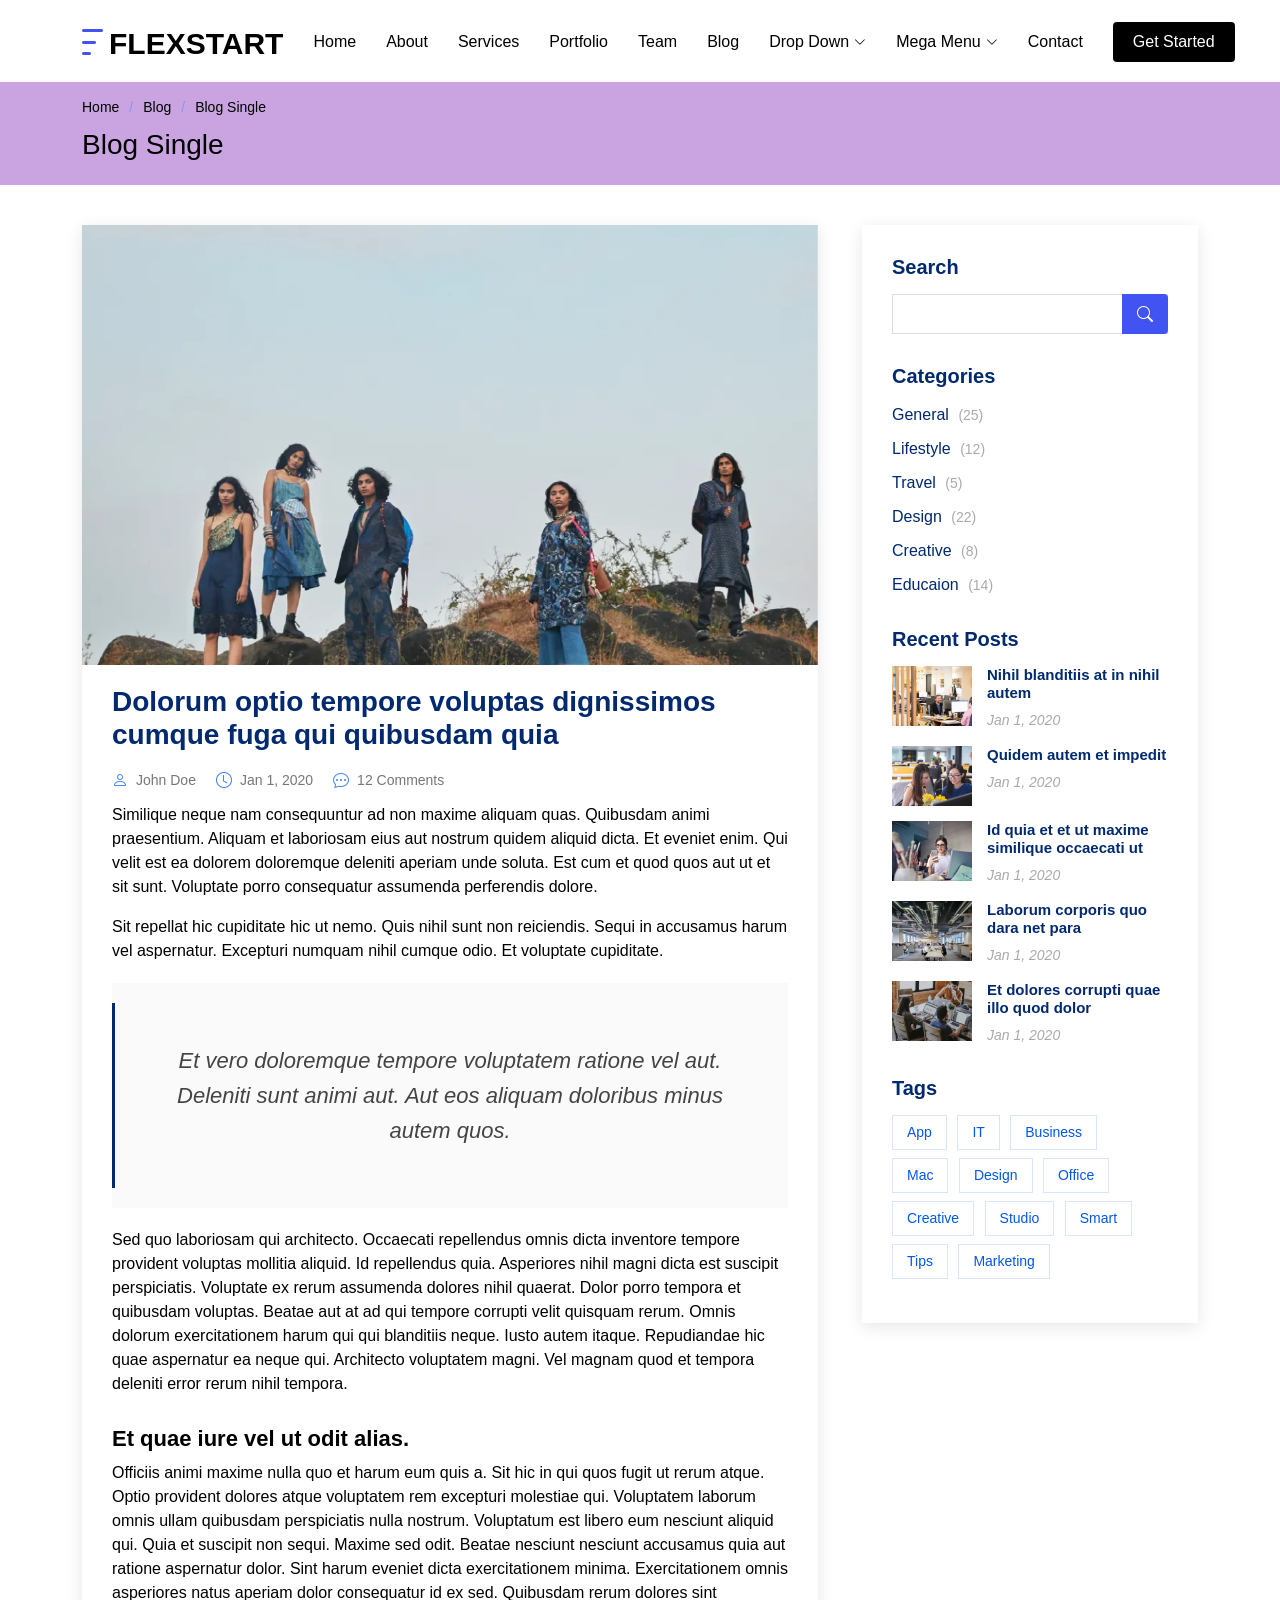
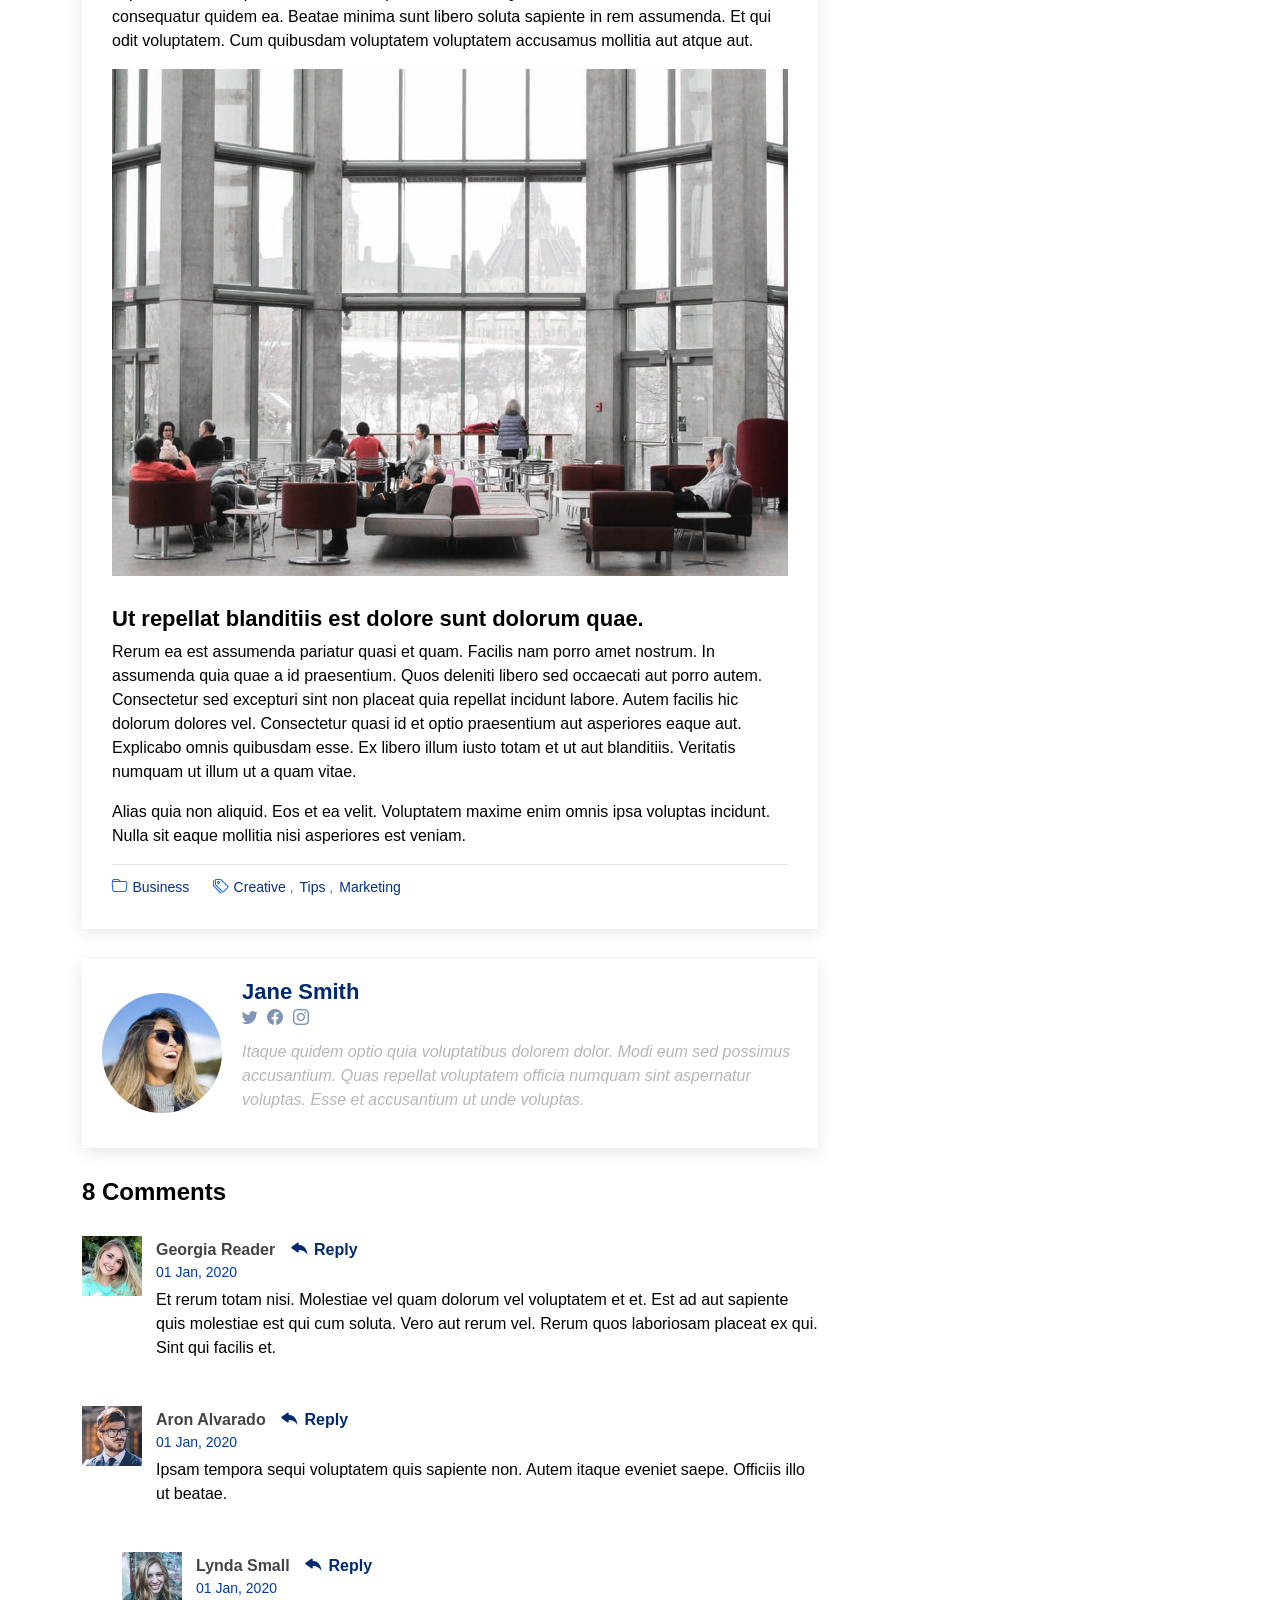
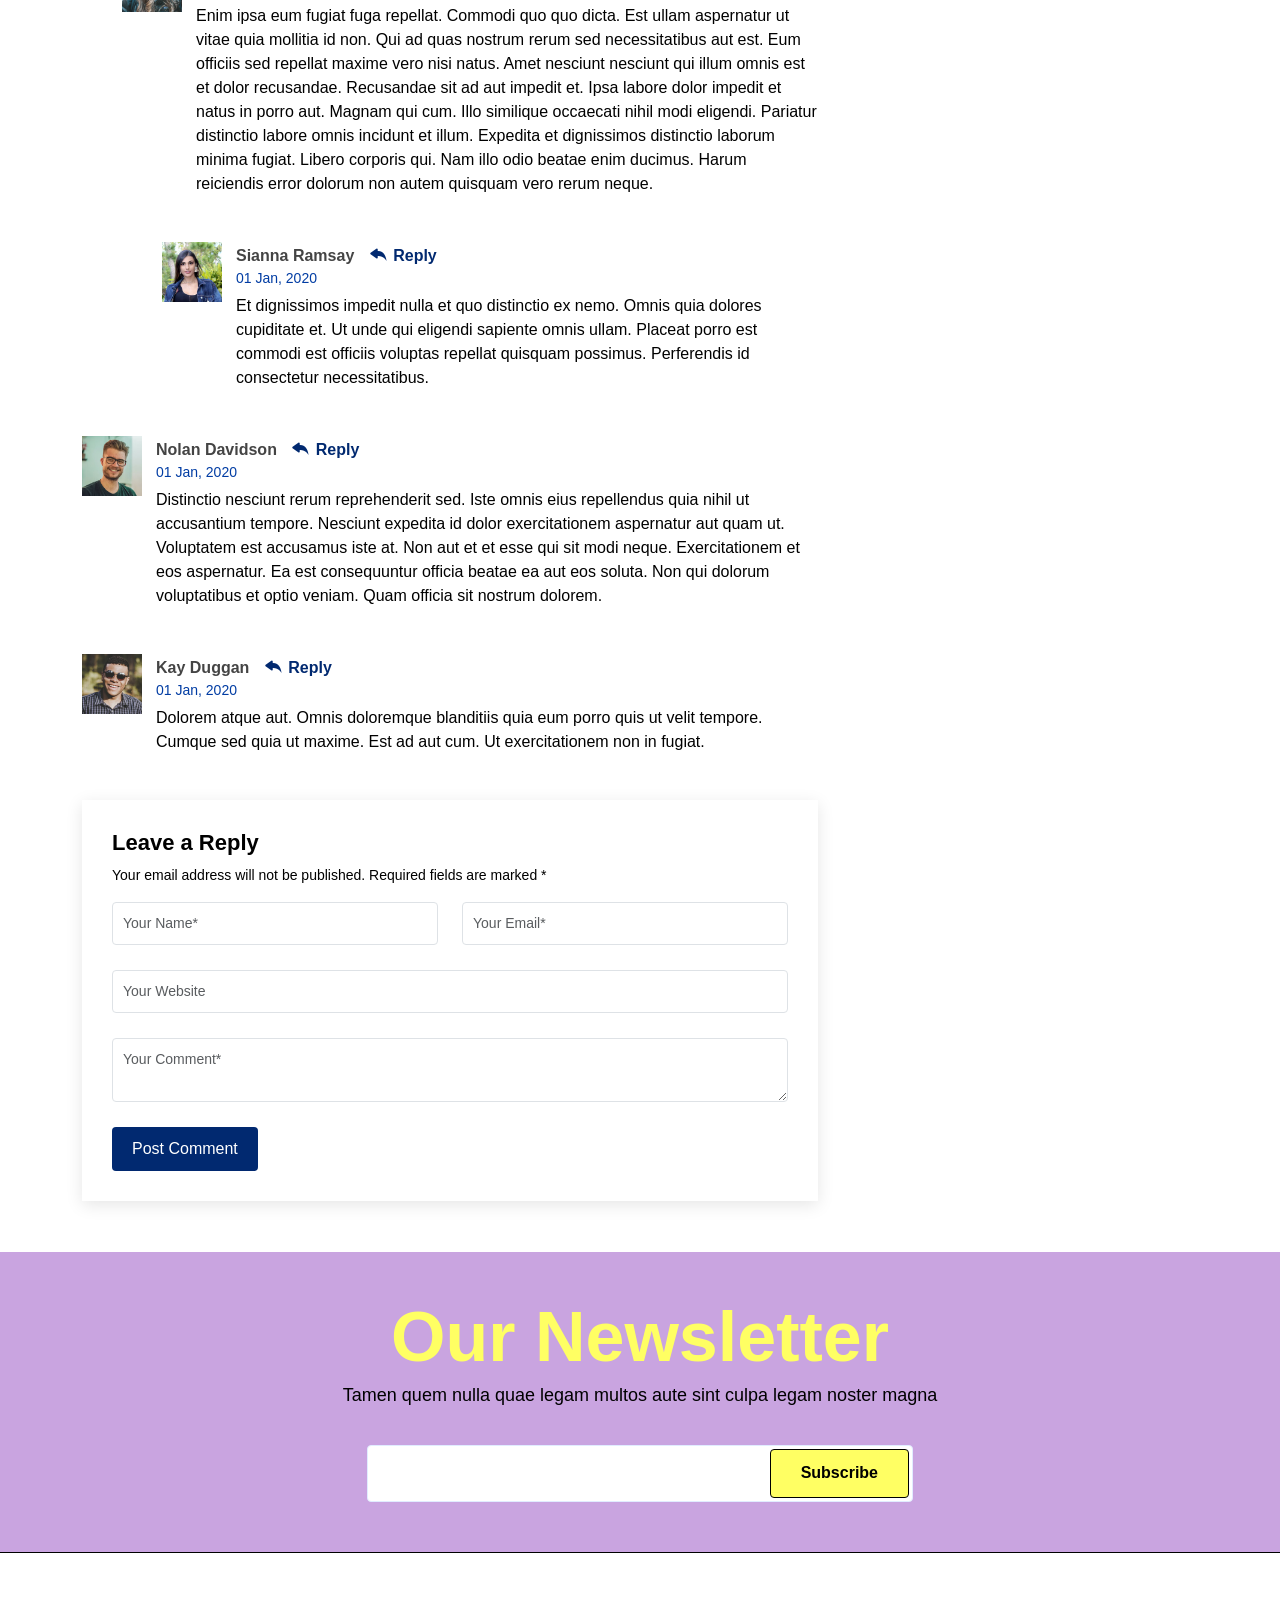
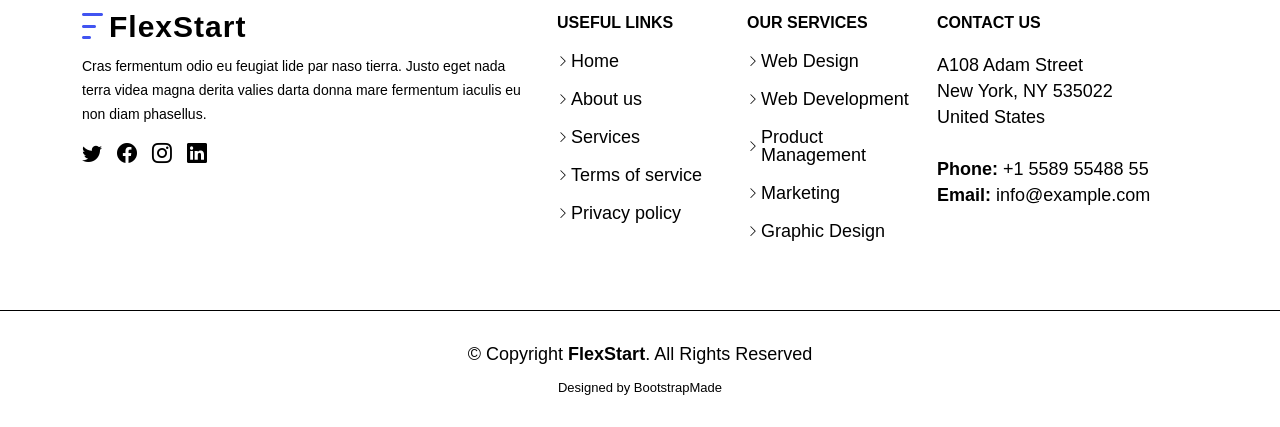
<file: blog-single.html>
<!DOCTYPE html>
<html lang="en">

<head>
  <meta charset="utf-8">
  <meta content="width=device-width, initial-scale=1.0" name="viewport">

  <title>Blog Single - FlexStart Bootstrap Template</title>
  <meta content="" name="description">
  <meta content="" name="keywords">

  <!-- Favicons -->
  <link href="assets/img/favicon.png" rel="icon">
  <link href="assets/img/apple-touch-icon.png" rel="apple-touch-icon">

  <!-- Google Fonts -->
  <link href="https://fonts.googleapis.com/css?family=Open+Sans:300,300i,400,400i,600,600i,700,700i|Nunito:300,300i,400,400i,600,600i,700,700i|Poppins:300,300i,400,400i,500,500i,600,600i,700,700i" rel="stylesheet">

  <!-- Vendor CSS Files -->
  <link href="assets/vendor/aos/aos.css" rel="stylesheet">
  <link href="assets/vendor/bootstrap/css/bootstrap.min.css" rel="stylesheet">
  <link href="assets/vendor/bootstrap-icons/bootstrap-icons.css" rel="stylesheet">
  <link href="assets/vendor/glightbox/css/glightbox.min.css" rel="stylesheet">
  <link href="assets/vendor/remixicon/remixicon.css" rel="stylesheet">
  <link href="assets/vendor/swiper/swiper-bundle.min.css" rel="stylesheet">

  <!-- Template Main CSS File -->
  <link href="assets/css/style.css" rel="stylesheet">

  <!-- =======================================================
  * Template Name: FlexStart
  * Updated: Jul 27 2023 with Bootstrap v5.3.1
  * Template URL: https://bootstrapmade.com/flexstart-bootstrap-startup-template/
  * Author: BootstrapMade.com
  * License: https://bootstrapmade.com/license/
  ======================================================== -->
</head>

<body>

  <!-- ======= Header ======= -->
  <header id="header" class="header fixed-top">
    <div class="container-fluid container-xl d-flex align-items-center justify-content-between">

      <a href="index.html" class="logo d-flex align-items-center">
        <img src="assets/img/logo.png" alt="">
        <span>FlexStart</span>
      </a>

      <nav id="navbar" class="navbar">
        <ul>
          <li><a class="nav-link scrollto " href="#hero">Home</a></li>
          <li><a class="nav-link scrollto" href="#about">About</a></li>
          <li><a class="nav-link scrollto" href="#services">Services</a></li>
          <li><a class="nav-link scrollto" href="#portfolio">Portfolio</a></li>
          <li><a class="nav-link scrollto" href="#team">Team</a></li>
          <li><a class="active" href="blog.html">Blog</a></li>
          <li class="dropdown"><a href="#"><span>Drop Down</span> <i class="bi bi-chevron-down"></i></a>
            <ul>
              <li><a href="#">Drop Down 1</a></li>
              <li class="dropdown"><a href="#"><span>Deep Drop Down</span> <i class="bi bi-chevron-right"></i></a>
                <ul>
                  <li><a href="#">Deep Drop Down 1</a></li>
                  <li><a href="#">Deep Drop Down 2</a></li>
                  <li><a href="#">Deep Drop Down 3</a></li>
                  <li><a href="#">Deep Drop Down 4</a></li>
                  <li><a href="#">Deep Drop Down 5</a></li>
                </ul>
              </li>
              <li><a href="#">Drop Down 2</a></li>
              <li><a href="#">Drop Down 3</a></li>
              <li><a href="#">Drop Down 4</a></li>
            </ul>
          </li>

          <li class="dropdown megamenu"><a href="#"><span>Mega Menu</span> <i class="bi bi-chevron-down"></i></a>
            <ul>
              <li>
                <a href="#">Column 1 link 1</a>
                <a href="#">Column 1 link 2</a>
                <a href="#">Column 1 link 3</a>
              </li>
              <li>
                <a href="#">Column 2 link 1</a>
                <a href="#">Column 2 link 2</a>
                <a href="#">Column 3 link 3</a>
              </li>
              <li>
                <a href="#">Column 3 link 1</a>
                <a href="#">Column 3 link 2</a>
                <a href="#">Column 3 link 3</a>
              </li>
              <li>
                <a href="#">Column 4 link 1</a>
                <a href="#">Column 4 link 2</a>
                <a href="#">Column 4 link 3</a>
              </li>
            </ul>
          </li>

          <li><a class="nav-link scrollto" href="#contact">Contact</a></li>
          <li><a class="getstarted scrollto" href="#about">Get Started</a></li>
        </ul>
        <i class="bi bi-list mobile-nav-toggle"></i>
      </nav><!-- .navbar -->

    </div>
  </header><!-- End Header -->

  <main id="main">

    <!-- ======= Breadcrumbs ======= -->
    <section class="breadcrumbs">
      <div class="container">

        <ol>
          <li><a href="index.html">Home</a></li>
          <li><a href="blog.html">Blog</a></li>
          <li>Blog Single</li>
        </ol>
        <h2>Blog Single</h2>

      </div>
    </section><!-- End Breadcrumbs -->

    <!-- ======= Blog Single Section ======= -->
    <section id="blog" class="blog">
      <div class="container" data-aos="fade-up">

        <div class="row">

          <div class="col-lg-8 entries">

            <article class="entry entry-single">

              <div class="entry-img">
                <img src="assets/img/blog/blog-1.jpg" alt="" class="img-fluid">
              </div>

              <h2 class="entry-title">
                <a href="blog-single.html">Dolorum optio tempore voluptas dignissimos cumque fuga qui quibusdam quia</a>
              </h2>

              <div class="entry-meta">
                <ul>
                  <li class="d-flex align-items-center"><i class="bi bi-person"></i> <a href="blog-single.html">John Doe</a></li>
                  <li class="d-flex align-items-center"><i class="bi bi-clock"></i> <a href="blog-single.html"><time datetime="2020-01-01">Jan 1, 2020</time></a></li>
                  <li class="d-flex align-items-center"><i class="bi bi-chat-dots"></i> <a href="blog-single.html">12 Comments</a></li>
                </ul>
              </div>

              <div class="entry-content">
                <p>
                  Similique neque nam consequuntur ad non maxime aliquam quas. Quibusdam animi praesentium. Aliquam et laboriosam eius aut nostrum quidem aliquid dicta.
                  Et eveniet enim. Qui velit est ea dolorem doloremque deleniti aperiam unde soluta. Est cum et quod quos aut ut et sit sunt. Voluptate porro consequatur assumenda perferendis dolore.
                </p>

                <p>
                  Sit repellat hic cupiditate hic ut nemo. Quis nihil sunt non reiciendis. Sequi in accusamus harum vel aspernatur. Excepturi numquam nihil cumque odio. Et voluptate cupiditate.
                </p>

                <blockquote>
                  <p>
                    Et vero doloremque tempore voluptatem ratione vel aut. Deleniti sunt animi aut. Aut eos aliquam doloribus minus autem quos.
                  </p>
                </blockquote>

                <p>
                  Sed quo laboriosam qui architecto. Occaecati repellendus omnis dicta inventore tempore provident voluptas mollitia aliquid. Id repellendus quia. Asperiores nihil magni dicta est suscipit perspiciatis. Voluptate ex rerum assumenda dolores nihil quaerat.
                  Dolor porro tempora et quibusdam voluptas. Beatae aut at ad qui tempore corrupti velit quisquam rerum. Omnis dolorum exercitationem harum qui qui blanditiis neque.
                  Iusto autem itaque. Repudiandae hic quae aspernatur ea neque qui. Architecto voluptatem magni. Vel magnam quod et tempora deleniti error rerum nihil tempora.
                </p>

                <h3>Et quae iure vel ut odit alias.</h3>
                <p>
                  Officiis animi maxime nulla quo et harum eum quis a. Sit hic in qui quos fugit ut rerum atque. Optio provident dolores atque voluptatem rem excepturi molestiae qui. Voluptatem laborum omnis ullam quibusdam perspiciatis nulla nostrum. Voluptatum est libero eum nesciunt aliquid qui.
                  Quia et suscipit non sequi. Maxime sed odit. Beatae nesciunt nesciunt accusamus quia aut ratione aspernatur dolor. Sint harum eveniet dicta exercitationem minima. Exercitationem omnis asperiores natus aperiam dolor consequatur id ex sed. Quibusdam rerum dolores sint consequatur quidem ea.
                  Beatae minima sunt libero soluta sapiente in rem assumenda. Et qui odit voluptatem. Cum quibusdam voluptatem voluptatem accusamus mollitia aut atque aut.
                </p>
                <img src="assets/img/blog/blog-inside-post.jpg" class="img-fluid" alt="">

                <h3>Ut repellat blanditiis est dolore sunt dolorum quae.</h3>
                <p>
                  Rerum ea est assumenda pariatur quasi et quam. Facilis nam porro amet nostrum. In assumenda quia quae a id praesentium. Quos deleniti libero sed occaecati aut porro autem. Consectetur sed excepturi sint non placeat quia repellat incidunt labore. Autem facilis hic dolorum dolores vel.
                  Consectetur quasi id et optio praesentium aut asperiores eaque aut. Explicabo omnis quibusdam esse. Ex libero illum iusto totam et ut aut blanditiis. Veritatis numquam ut illum ut a quam vitae.
                </p>
                <p>
                  Alias quia non aliquid. Eos et ea velit. Voluptatem maxime enim omnis ipsa voluptas incidunt. Nulla sit eaque mollitia nisi asperiores est veniam.
                </p>

              </div>

              <div class="entry-footer">
                <i class="bi bi-folder"></i>
                <ul class="cats">
                  <li><a href="#">Business</a></li>
                </ul>

                <i class="bi bi-tags"></i>
                <ul class="tags">
                  <li><a href="#">Creative</a></li>
                  <li><a href="#">Tips</a></li>
                  <li><a href="#">Marketing</a></li>
                </ul>
              </div>

            </article><!-- End blog entry -->

            <div class="blog-author d-flex align-items-center">
              <img src="assets/img/blog/blog-author.jpg" class="rounded-circle float-left" alt="">
              <div>
                <h4>Jane Smith</h4>
                <div class="social-links">
                  <a href="https://twitters.com/#"><i class="bi bi-twitter"></i></a>
                  <a href="https://facebook.com/#"><i class="bi bi-facebook"></i></a>
                  <a href="https://instagram.com/#"><i class="biu bi-instagram"></i></a>
                </div>
                <p>
                  Itaque quidem optio quia voluptatibus dolorem dolor. Modi eum sed possimus accusantium. Quas repellat voluptatem officia numquam sint aspernatur voluptas. Esse et accusantium ut unde voluptas.
                </p>
              </div>
            </div><!-- End blog author bio -->

            <div class="blog-comments">

              <h4 class="comments-count">8 Comments</h4>

              <div id="comment-1" class="comment">
                <div class="d-flex">
                  <div class="comment-img"><img src="assets/img/blog/comments-1.jpg" alt=""></div>
                  <div>
                    <h5><a href="">Georgia Reader</a> <a href="#" class="reply"><i class="bi bi-reply-fill"></i> Reply</a></h5>
                    <time datetime="2020-01-01">01 Jan, 2020</time>
                    <p>
                      Et rerum totam nisi. Molestiae vel quam dolorum vel voluptatem et et. Est ad aut sapiente quis molestiae est qui cum soluta.
                      Vero aut rerum vel. Rerum quos laboriosam placeat ex qui. Sint qui facilis et.
                    </p>
                  </div>
                </div>
              </div><!-- End comment #1 -->

              <div id="comment-2" class="comment">
                <div class="d-flex">
                  <div class="comment-img"><img src="assets/img/blog/comments-2.jpg" alt=""></div>
                  <div>
                    <h5><a href="">Aron Alvarado</a> <a href="#" class="reply"><i class="bi bi-reply-fill"></i> Reply</a></h5>
                    <time datetime="2020-01-01">01 Jan, 2020</time>
                    <p>
                      Ipsam tempora sequi voluptatem quis sapiente non. Autem itaque eveniet saepe. Officiis illo ut beatae.
                    </p>
                  </div>
                </div>

                <div id="comment-reply-1" class="comment comment-reply">
                  <div class="d-flex">
                    <div class="comment-img"><img src="assets/img/blog/comments-3.jpg" alt=""></div>
                    <div>
                      <h5><a href="">Lynda Small</a> <a href="#" class="reply"><i class="bi bi-reply-fill"></i> Reply</a></h5>
                      <time datetime="2020-01-01">01 Jan, 2020</time>
                      <p>
                        Enim ipsa eum fugiat fuga repellat. Commodi quo quo dicta. Est ullam aspernatur ut vitae quia mollitia id non. Qui ad quas nostrum rerum sed necessitatibus aut est. Eum officiis sed repellat maxime vero nisi natus. Amet nesciunt nesciunt qui illum omnis est et dolor recusandae.

                        Recusandae sit ad aut impedit et. Ipsa labore dolor impedit et natus in porro aut. Magnam qui cum. Illo similique occaecati nihil modi eligendi. Pariatur distinctio labore omnis incidunt et illum. Expedita et dignissimos distinctio laborum minima fugiat.

                        Libero corporis qui. Nam illo odio beatae enim ducimus. Harum reiciendis error dolorum non autem quisquam vero rerum neque.
                      </p>
                    </div>
                  </div>

                  <div id="comment-reply-2" class="comment comment-reply">
                    <div class="d-flex">
                      <div class="comment-img"><img src="assets/img/blog/comments-4.jpg" alt=""></div>
                      <div>
                        <h5><a href="">Sianna Ramsay</a> <a href="#" class="reply"><i class="bi bi-reply-fill"></i> Reply</a></h5>
                        <time datetime="2020-01-01">01 Jan, 2020</time>
                        <p>
                          Et dignissimos impedit nulla et quo distinctio ex nemo. Omnis quia dolores cupiditate et. Ut unde qui eligendi sapiente omnis ullam. Placeat porro est commodi est officiis voluptas repellat quisquam possimus. Perferendis id consectetur necessitatibus.
                        </p>
                      </div>
                    </div>

                  </div><!-- End comment reply #2-->

                </div><!-- End comment reply #1-->

              </div><!-- End comment #2-->

              <div id="comment-3" class="comment">
                <div class="d-flex">
                  <div class="comment-img"><img src="assets/img/blog/comments-5.jpg" alt=""></div>
                  <div>
                    <h5><a href="">Nolan Davidson</a> <a href="#" class="reply"><i class="bi bi-reply-fill"></i> Reply</a></h5>
                    <time datetime="2020-01-01">01 Jan, 2020</time>
                    <p>
                      Distinctio nesciunt rerum reprehenderit sed. Iste omnis eius repellendus quia nihil ut accusantium tempore. Nesciunt expedita id dolor exercitationem aspernatur aut quam ut. Voluptatem est accusamus iste at.
                      Non aut et et esse qui sit modi neque. Exercitationem et eos aspernatur. Ea est consequuntur officia beatae ea aut eos soluta. Non qui dolorum voluptatibus et optio veniam. Quam officia sit nostrum dolorem.
                    </p>
                  </div>
                </div>

              </div><!-- End comment #3 -->

              <div id="comment-4" class="comment">
                <div class="d-flex">
                  <div class="comment-img"><img src="assets/img/blog/comments-6.jpg" alt=""></div>
                  <div>
                    <h5><a href="">Kay Duggan</a> <a href="#" class="reply"><i class="bi bi-reply-fill"></i> Reply</a></h5>
                    <time datetime="2020-01-01">01 Jan, 2020</time>
                    <p>
                      Dolorem atque aut. Omnis doloremque blanditiis quia eum porro quis ut velit tempore. Cumque sed quia ut maxime. Est ad aut cum. Ut exercitationem non in fugiat.
                    </p>
                  </div>
                </div>

              </div><!-- End comment #4 -->

              <div class="reply-form">
                <h4>Leave a Reply</h4>
                <p>Your email address will not be published. Required fields are marked * </p>
                <form action="">
                  <div class="row">
                    <div class="col-md-6 form-group">
                      <input name="name" type="text" class="form-control" placeholder="Your Name*">
                    </div>
                    <div class="col-md-6 form-group">
                      <input name="email" type="text" class="form-control" placeholder="Your Email*">
                    </div>
                  </div>
                  <div class="row">
                    <div class="col form-group">
                      <input name="website" type="text" class="form-control" placeholder="Your Website">
                    </div>
                  </div>
                  <div class="row">
                    <div class="col form-group">
                      <textarea name="comment" class="form-control" placeholder="Your Comment*"></textarea>
                    </div>
                  </div>
                  <button type="submit" class="btn btn-primary">Post Comment</button>

                </form>

              </div>

            </div><!-- End blog comments -->

          </div><!-- End blog entries list -->

          <div class="col-lg-4">

            <div class="sidebar">

              <h3 class="sidebar-title">Search</h3>
              <div class="sidebar-item search-form">
                <form action="">
                  <input type="text">
                  <button type="submit"><i class="bi bi-search"></i></button>
                </form>
              </div><!-- End sidebar search formn-->

              <h3 class="sidebar-title">Categories</h3>
              <div class="sidebar-item categories">
                <ul>
                  <li><a href="#">General <span>(25)</span></a></li>
                  <li><a href="#">Lifestyle <span>(12)</span></a></li>
                  <li><a href="#">Travel <span>(5)</span></a></li>
                  <li><a href="#">Design <span>(22)</span></a></li>
                  <li><a href="#">Creative <span>(8)</span></a></li>
                  <li><a href="#">Educaion <span>(14)</span></a></li>
                </ul>
              </div><!-- End sidebar categories-->

              <h3 class="sidebar-title">Recent Posts</h3>
              <div class="sidebar-item recent-posts">
                <div class="post-item clearfix">
                  <img src="assets/img/blog/blog-recent-1.jpg" alt="">
                  <h4><a href="blog-single.html">Nihil blanditiis at in nihil autem</a></h4>
                  <time datetime="2020-01-01">Jan 1, 2020</time>
                </div>

                <div class="post-item clearfix">
                  <img src="assets/img/blog/blog-recent-2.jpg" alt="">
                  <h4><a href="blog-single.html">Quidem autem et impedit</a></h4>
                  <time datetime="2020-01-01">Jan 1, 2020</time>
                </div>

                <div class="post-item clearfix">
                  <img src="assets/img/blog/blog-recent-3.jpg" alt="">
                  <h4><a href="blog-single.html">Id quia et et ut maxime similique occaecati ut</a></h4>
                  <time datetime="2020-01-01">Jan 1, 2020</time>
                </div>

                <div class="post-item clearfix">
                  <img src="assets/img/blog/blog-recent-4.jpg" alt="">
                  <h4><a href="blog-single.html">Laborum corporis quo dara net para</a></h4>
                  <time datetime="2020-01-01">Jan 1, 2020</time>
                </div>

                <div class="post-item clearfix">
                  <img src="assets/img/blog/blog-recent-5.jpg" alt="">
                  <h4><a href="blog-single.html">Et dolores corrupti quae illo quod dolor</a></h4>
                  <time datetime="2020-01-01">Jan 1, 2020</time>
                </div>

              </div><!-- End sidebar recent posts-->

              <h3 class="sidebar-title">Tags</h3>
              <div class="sidebar-item tags">
                <ul>
                  <li><a href="#">App</a></li>
                  <li><a href="#">IT</a></li>
                  <li><a href="#">Business</a></li>
                  <li><a href="#">Mac</a></li>
                  <li><a href="#">Design</a></li>
                  <li><a href="#">Office</a></li>
                  <li><a href="#">Creative</a></li>
                  <li><a href="#">Studio</a></li>
                  <li><a href="#">Smart</a></li>
                  <li><a href="#">Tips</a></li>
                  <li><a href="#">Marketing</a></li>
                </ul>
              </div><!-- End sidebar tags-->

            </div><!-- End sidebar -->

          </div><!-- End blog sidebar -->

        </div>

      </div>
    </section><!-- End Blog Single Section -->

  </main><!-- End #main -->

  <!-- ======= Footer ======= -->
  <footer id="footer" class="footer">

    <div class="footer-newsletter">
      <div class="container">
        <div class="row justify-content-center">
          <div class="col-lg-12 text-center">
            <h4>Our Newsletter</h4>
            <p>Tamen quem nulla quae legam multos aute sint culpa legam noster magna</p>
          </div>
          <div class="col-lg-6">
            <form action="" method="post">
              <input type="email" name="email"><input type="submit" value="Subscribe">
            </form>
          </div>
        </div>
      </div>
    </div>

    <div class="footer-top">
      <div class="container">
        <div class="row gy-4">
          <div class="col-lg-5 col-md-12 footer-info">
            <a href="index.html" class="logo d-flex align-items-center">
              <img src="assets/img/logo.png" alt="">
              <span>FlexStart</span>
            </a>
            <p>Cras fermentum odio eu feugiat lide par naso tierra. Justo eget nada terra videa magna derita valies darta donna mare fermentum iaculis eu non diam phasellus.</p>
            <div class="social-links mt-3">
              <a href="#" class="twitter"><i class="bi bi-twitter"></i></a>
              <a href="#" class="facebook"><i class="bi bi-facebook"></i></a>
              <a href="#" class="instagram"><i class="bi bi-instagram"></i></a>
              <a href="#" class="linkedin"><i class="bi bi-linkedin"></i></a>
            </div>
          </div>

          <div class="col-lg-2 col-6 footer-links">
            <h4>Useful Links</h4>
            <ul>
              <li><i class="bi bi-chevron-right"></i> <a href="#">Home</a></li>
              <li><i class="bi bi-chevron-right"></i> <a href="#">About us</a></li>
              <li><i class="bi bi-chevron-right"></i> <a href="#">Services</a></li>
              <li><i class="bi bi-chevron-right"></i> <a href="#">Terms of service</a></li>
              <li><i class="bi bi-chevron-right"></i> <a href="#">Privacy policy</a></li>
            </ul>
          </div>

          <div class="col-lg-2 col-6 footer-links">
            <h4>Our Services</h4>
            <ul>
              <li><i class="bi bi-chevron-right"></i> <a href="#">Web Design</a></li>
              <li><i class="bi bi-chevron-right"></i> <a href="#">Web Development</a></li>
              <li><i class="bi bi-chevron-right"></i> <a href="#">Product Management</a></li>
              <li><i class="bi bi-chevron-right"></i> <a href="#">Marketing</a></li>
              <li><i class="bi bi-chevron-right"></i> <a href="#">Graphic Design</a></li>
            </ul>
          </div>

          <div class="col-lg-3 col-md-12 footer-contact text-center text-md-start">
            <h4>Contact Us</h4>
            <p>
              A108 Adam Street <br>
              New York, NY 535022<br>
              United States <br><br>
              <strong>Phone:</strong> +1 5589 55488 55<br>
              <strong>Email:</strong> info@example.com<br>
            </p>

          </div>

        </div>
      </div>
    </div>

    <div class="container">
      <div class="copyright">
        &copy; Copyright <strong><span>FlexStart</span></strong>. All Rights Reserved
      </div>
      <div class="credits">
        <!-- All the links in the footer should remain intact. -->
        <!-- You can delete the links only if you purchased the pro version. -->
        <!-- Licensing information: https://bootstrapmade.com/license/ -->
        <!-- Purchase the pro version with working PHP/AJAX contact form: https://bootstrapmade.com/flexstart-bootstrap-startup-template/ -->
        Designed by <a href="https://bootstrapmade.com/">BootstrapMade</a>
      </div>
    </div>
  </footer><!-- End Footer -->

  <a href="#" class="back-to-top d-flex align-items-center justify-content-center"><i class="bi bi-arrow-up-short"></i></a>

  <!-- Vendor JS Files -->
  <script src="assets/vendor/purecounter/purecounter_vanilla.js"></script>
  <script src="assets/vendor/aos/aos.js"></script>
  <script src="assets/vendor/bootstrap/js/bootstrap.bundle.min.js"></script>
  <script src="assets/vendor/glightbox/js/glightbox.min.js"></script>
  <script src="assets/vendor/isotope-layout/isotope.pkgd.min.js"></script>
  <script src="assets/vendor/swiper/swiper-bundle.min.js"></script>
  <script src="assets/vendor/php-email-form/validate.js"></script>

  <!-- Template Main JS File -->
  <script src="assets/js/main.js"></script>

</body>

</html>
</file>
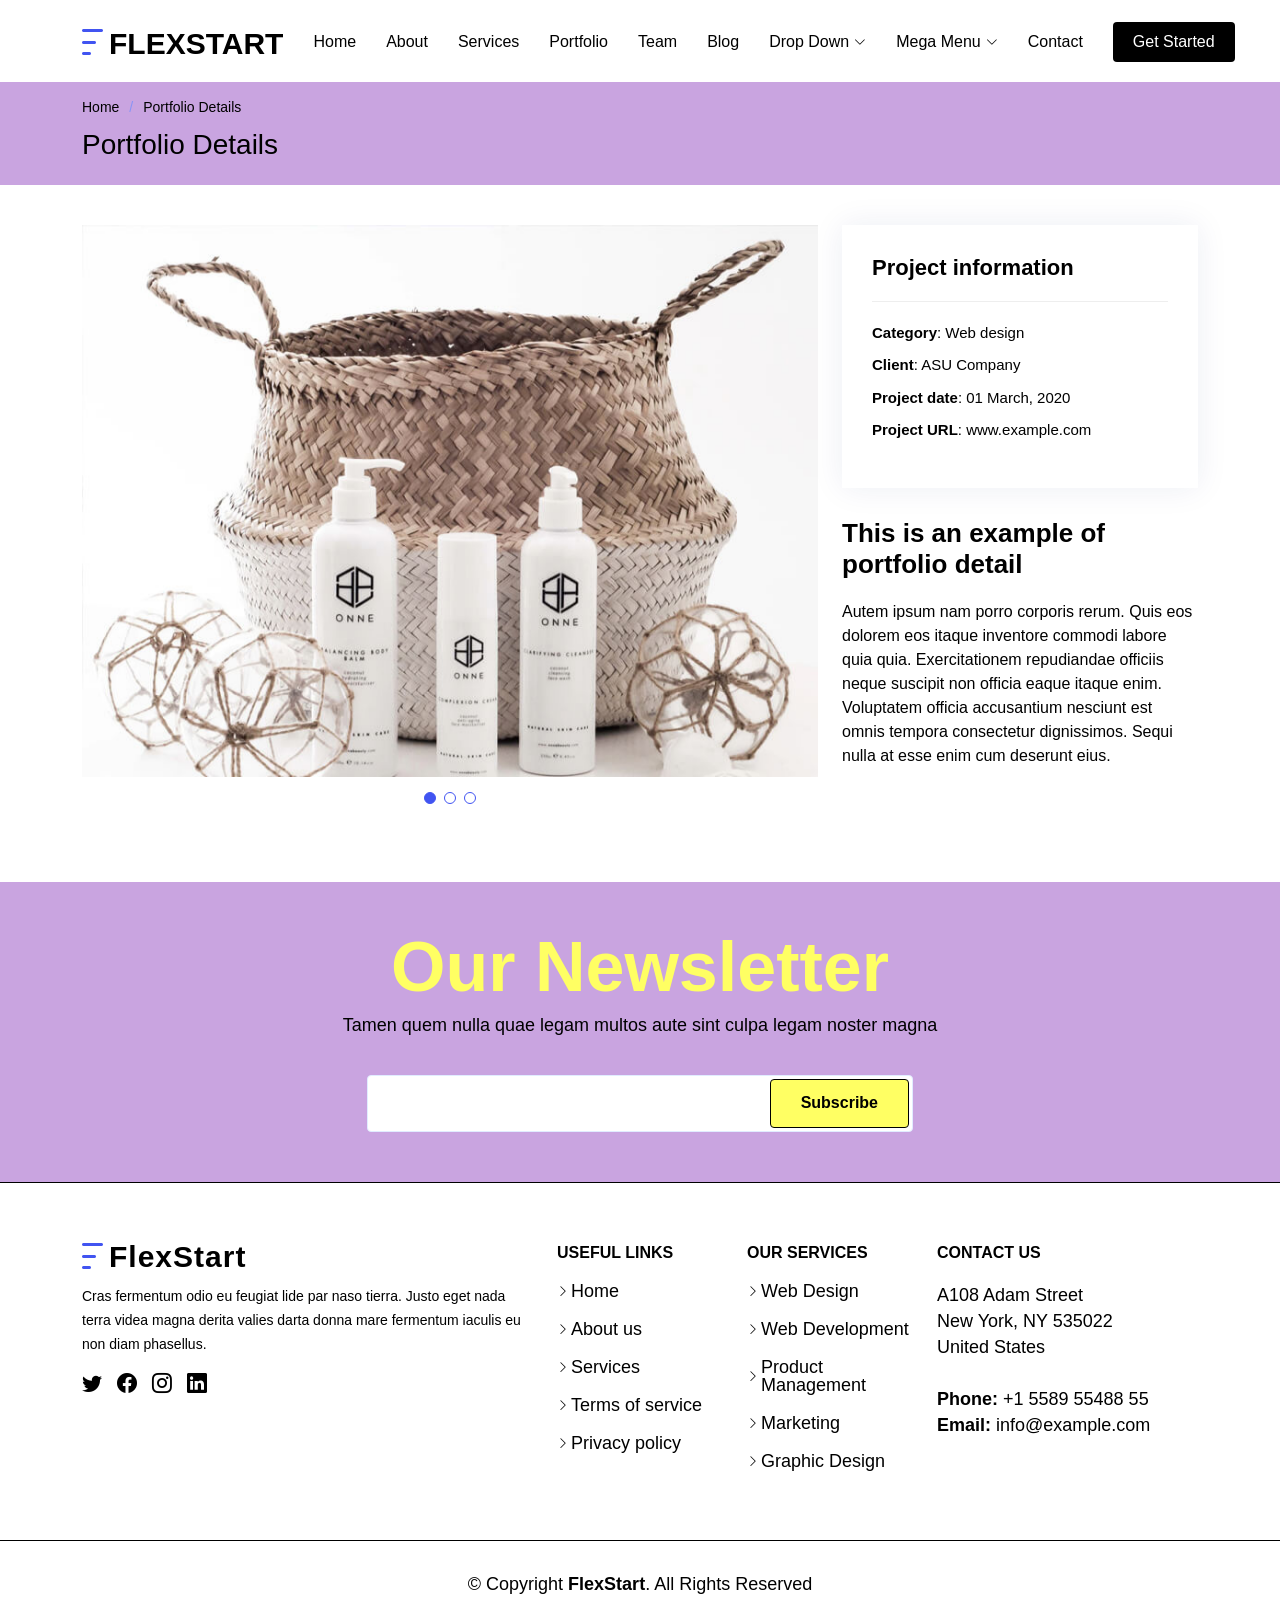
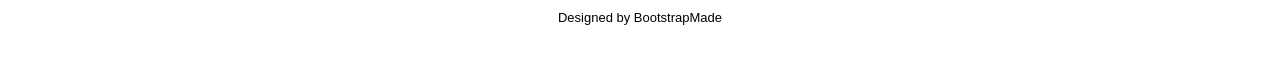
<file: portfolio-details.html>
<!DOCTYPE html>
<html lang="en">

<head>
  <meta charset="utf-8">
  <meta content="width=device-width, initial-scale=1.0" name="viewport">

  <title>Portfolio Details - FlexStart Bootstrap Template</title>
  <meta content="" name="description">
  <meta content="" name="keywords">

  <!-- Favicons -->
  <link href="assets/img/favicon.png" rel="icon">
  <link href="assets/img/apple-touch-icon.png" rel="apple-touch-icon">

  <!-- Google Fonts -->
  <link href="https://fonts.googleapis.com/css?family=Open+Sans:300,300i,400,400i,600,600i,700,700i|Nunito:300,300i,400,400i,600,600i,700,700i|Poppins:300,300i,400,400i,500,500i,600,600i,700,700i" rel="stylesheet">

  <!-- Vendor CSS Files -->
  <link href="assets/vendor/aos/aos.css" rel="stylesheet">
  <link href="assets/vendor/bootstrap/css/bootstrap.min.css" rel="stylesheet">
  <link href="assets/vendor/bootstrap-icons/bootstrap-icons.css" rel="stylesheet">
  <link href="assets/vendor/glightbox/css/glightbox.min.css" rel="stylesheet">
  <link href="assets/vendor/remixicon/remixicon.css" rel="stylesheet">
  <link href="assets/vendor/swiper/swiper-bundle.min.css" rel="stylesheet">

  <!-- Template Main CSS File -->
  <link href="assets/css/style.css" rel="stylesheet">

  <!-- =======================================================
  * Template Name: FlexStart
  * Updated: Jul 27 2023 with Bootstrap v5.3.1
  * Template URL: https://bootstrapmade.com/flexstart-bootstrap-startup-template/
  * Author: BootstrapMade.com
  * License: https://bootstrapmade.com/license/
  ======================================================== -->
</head>

<body>

  <!-- ======= Header ======= -->
  <header id="header" class="header fixed-top">
    <div class="container-fluid container-xl d-flex align-items-center justify-content-between">

      <a href="index.html" class="logo d-flex align-items-center">
        <img src="assets/img/logo.png" alt="">
        <span>FlexStart</span>
      </a>

      <nav id="navbar" class="navbar">
        <ul>
          <li><a class="nav-link scrollto " href="#hero">Home</a></li>
          <li><a class="nav-link scrollto" href="#about">About</a></li>
          <li><a class="nav-link scrollto" href="#services">Services</a></li>
          <li><a class="nav-link scrollto" href="#portfolio">Portfolio</a></li>
          <li><a class="nav-link scrollto" href="#team">Team</a></li>
          <li><a href="blog.html">Blog</a></li>
          <li class="dropdown"><a href="#"><span>Drop Down</span> <i class="bi bi-chevron-down"></i></a>
            <ul>
              <li><a href="#">Drop Down 1</a></li>
              <li class="dropdown"><a href="#"><span>Deep Drop Down</span> <i class="bi bi-chevron-right"></i></a>
                <ul>
                  <li><a href="#">Deep Drop Down 1</a></li>
                  <li><a href="#">Deep Drop Down 2</a></li>
                  <li><a href="#">Deep Drop Down 3</a></li>
                  <li><a href="#">Deep Drop Down 4</a></li>
                  <li><a href="#">Deep Drop Down 5</a></li>
                </ul>
              </li>
              <li><a href="#">Drop Down 2</a></li>
              <li><a href="#">Drop Down 3</a></li>
              <li><a href="#">Drop Down 4</a></li>
            </ul>
          </li>

          <li class="dropdown megamenu"><a href="#"><span>Mega Menu</span> <i class="bi bi-chevron-down"></i></a>
            <ul>
              <li>
                <a href="#">Column 1 link 1</a>
                <a href="#">Column 1 link 2</a>
                <a href="#">Column 1 link 3</a>
              </li>
              <li>
                <a href="#">Column 2 link 1</a>
                <a href="#">Column 2 link 2</a>
                <a href="#">Column 3 link 3</a>
              </li>
              <li>
                <a href="#">Column 3 link 1</a>
                <a href="#">Column 3 link 2</a>
                <a href="#">Column 3 link 3</a>
              </li>
              <li>
                <a href="#">Column 4 link 1</a>
                <a href="#">Column 4 link 2</a>
                <a href="#">Column 4 link 3</a>
              </li>
            </ul>
          </li>

          <li><a class="nav-link scrollto" href="#contact">Contact</a></li>
          <li><a class="getstarted scrollto" href="#about">Get Started</a></li>
        </ul>
        <i class="bi bi-list mobile-nav-toggle"></i>
      </nav><!-- .navbar -->

    </div>
  </header><!-- End Header -->

  <main id="main">

    <!-- ======= Breadcrumbs ======= -->
    <section class="breadcrumbs">
      <div class="container">

        <ol>
          <li><a href="index.html">Home</a></li>
          <li>Portfolio Details</li>
        </ol>
        <h2>Portfolio Details</h2>

      </div>
    </section><!-- End Breadcrumbs -->

    <!-- ======= Portfolio Details Section ======= -->
    <section id="portfolio-details" class="portfolio-details">
      <div class="container">

        <div class="row gy-4">

          <div class="col-lg-8">
            <div class="portfolio-details-slider swiper">
              <div class="swiper-wrapper align-items-center">

                <div class="swiper-slide">
                  <img src="assets/img/portfolio/portfolio-1.jpg" alt="">
                </div>

                <div class="swiper-slide">
                  <img src="assets/img/portfolio/portfolio-2.jpg" alt="">
                </div>

                <div class="swiper-slide">
                  <img src="assets/img/portfolio/portfolio-3.jpg" alt="">
                </div>

              </div>
              <div class="swiper-pagination"></div>
            </div>
          </div>

          <div class="col-lg-4">
            <div class="portfolio-info">
              <h3>Project information</h3>
              <ul>
                <li><strong>Category</strong>: Web design</li>
                <li><strong>Client</strong>: ASU Company</li>
                <li><strong>Project date</strong>: 01 March, 2020</li>
                <li><strong>Project URL</strong>: <a href="#">www.example.com</a></li>
              </ul>
            </div>
            <div class="portfolio-description">
              <h2>This is an example of portfolio detail</h2>
              <p>
                Autem ipsum nam porro corporis rerum. Quis eos dolorem eos itaque inventore commodi labore quia quia. Exercitationem repudiandae officiis neque suscipit non officia eaque itaque enim. Voluptatem officia accusantium nesciunt est omnis tempora consectetur dignissimos. Sequi nulla at esse enim cum deserunt eius.
              </p>
            </div>
          </div>

        </div>

      </div>
    </section><!-- End Portfolio Details Section -->

  </main><!-- End #main -->

  <!-- ======= Footer ======= -->
  <footer id="footer" class="footer">

    <div class="footer-newsletter">
      <div class="container">
        <div class="row justify-content-center">
          <div class="col-lg-12 text-center">
            <h4>Our Newsletter</h4>
            <p>Tamen quem nulla quae legam multos aute sint culpa legam noster magna</p>
          </div>
          <div class="col-lg-6">
            <form action="" method="post">
              <input type="email" name="email"><input type="submit" value="Subscribe">
            </form>
          </div>
        </div>
      </div>
    </div>

    <div class="footer-top">
      <div class="container">
        <div class="row gy-4">
          <div class="col-lg-5 col-md-12 footer-info">
            <a href="index.html" class="logo d-flex align-items-center">
              <img src="assets/img/logo.png" alt="">
              <span>FlexStart</span>
            </a>
            <p>Cras fermentum odio eu feugiat lide par naso tierra. Justo eget nada terra videa magna derita valies darta donna mare fermentum iaculis eu non diam phasellus.</p>
            <div class="social-links mt-3">
              <a href="#" class="twitter"><i class="bi bi-twitter"></i></a>
              <a href="#" class="facebook"><i class="bi bi-facebook"></i></a>
              <a href="#" class="instagram"><i class="bi bi-instagram"></i></a>
              <a href="#" class="linkedin"><i class="bi bi-linkedin"></i></a>
            </div>
          </div>

          <div class="col-lg-2 col-6 footer-links">
            <h4>Useful Links</h4>
            <ul>
              <li><i class="bi bi-chevron-right"></i> <a href="#">Home</a></li>
              <li><i class="bi bi-chevron-right"></i> <a href="#">About us</a></li>
              <li><i class="bi bi-chevron-right"></i> <a href="#">Services</a></li>
              <li><i class="bi bi-chevron-right"></i> <a href="#">Terms of service</a></li>
              <li><i class="bi bi-chevron-right"></i> <a href="#">Privacy policy</a></li>
            </ul>
          </div>

          <div class="col-lg-2 col-6 footer-links">
            <h4>Our Services</h4>
            <ul>
              <li><i class="bi bi-chevron-right"></i> <a href="#">Web Design</a></li>
              <li><i class="bi bi-chevron-right"></i> <a href="#">Web Development</a></li>
              <li><i class="bi bi-chevron-right"></i> <a href="#">Product Management</a></li>
              <li><i class="bi bi-chevron-right"></i> <a href="#">Marketing</a></li>
              <li><i class="bi bi-chevron-right"></i> <a href="#">Graphic Design</a></li>
            </ul>
          </div>

          <div class="col-lg-3 col-md-12 footer-contact text-center text-md-start">
            <h4>Contact Us</h4>
            <p>
              A108 Adam Street <br>
              New York, NY 535022<br>
              United States <br><br>
              <strong>Phone:</strong> +1 5589 55488 55<br>
              <strong>Email:</strong> info@example.com<br>
            </p>

          </div>

        </div>
      </div>
    </div>

    <div class="container">
      <div class="copyright">
        &copy; Copyright <strong><span>FlexStart</span></strong>. All Rights Reserved
      </div>
      <div class="credits">
        <!-- All the links in the footer should remain intact. -->
        <!-- You can delete the links only if you purchased the pro version. -->
        <!-- Licensing information: https://bootstrapmade.com/license/ -->
        <!-- Purchase the pro version with working PHP/AJAX contact form: https://bootstrapmade.com/flexstart-bootstrap-startup-template/ -->
        Designed by <a href="https://bootstrapmade.com/">BootstrapMade</a>
      </div>
    </div>
  </footer><!-- End Footer -->

  <a href="#" class="back-to-top d-flex align-items-center justify-content-center"><i class="bi bi-arrow-up-short"></i></a>

  <!-- Vendor JS Files -->
  <script src="assets/vendor/purecounter/purecounter_vanilla.js"></script>
  <script src="assets/vendor/aos/aos.js"></script>
  <script src="assets/vendor/bootstrap/js/bootstrap.bundle.min.js"></script>
  <script src="assets/vendor/glightbox/js/glightbox.min.js"></script>
  <script src="assets/vendor/isotope-layout/isotope.pkgd.min.js"></script>
  <script src="assets/vendor/swiper/swiper-bundle.min.js"></script>
  <script src="assets/vendor/php-email-form/validate.js"></script>

  <!-- Template Main JS File -->
  <script src="assets/js/main.js"></script>

</body>

</html>
</file>
<file: assets/css/style.css>
/**
* Template Name: FlexStart
* Updated: Jul 27 2023 with Bootstrap v5.3.1
* Template URL: https://bootstrapmade.com/flexstart-bootstrap-startup-template/
* Author: BootstrapMade.com
* License: https://bootstrapmade.com/license/
*/

/*--------------------------------------------------------------
# General
--------------------------------------------------------------*/
:root {
  scroll-behavior: smooth;
}

body {
  font-family:'Space Grotesk', sans-serif;
  
  color: #000000;
}

a {
  color: #000000;
  text-decoration: none;
}

a:hover {
  color: #000000;
  text-decoration: none;
}

h1,
h2, 
h3,
h4,
h5,
h6 {
  font-family:'Space Grotesk', sans-serif;
}

/*--------------------------------------------------------------
# Sections
--------------------------------------------------------------*/
section {
  padding: 60px 0;
  overflow: hidden;
}

.section-header {
  text-align: center;
  padding-bottom: 40px;
}

.section-header h2 {
  font-size: 13px;
  letter-spacing: 1px;
  font-weight: 300;
  margin: 0;
  color: #000000;
  text-transform: ;
}

.section-header p {
  margin: 10px 0 0 0;
  padding: 0;
  font-size: 38px;
  line-height: 42px;
  font-weight: 700;
  text-transform: uppercase;
  color: #000000;
}

@media (max-width: 768px) {
  .section-header p {
    font-size: 28px;
    line-height: 32px;
  }
}

/*--------------------------------------------------------------
# Breadcrumbs
--------------------------------------------------------------*/
.breadcrumbs {
  padding: 15px 0;
  background: #C9A4E0;
  min-height: 40px;
  margin-top: 82px;
  color: #000000;
}

@media (max-width: 992px) {
  .breadcrumbs {
    margin-top: 57px;
  }
}

.breadcrumbs h2 {
  font-size: 28px;
  font-weight: 500;
}

.breadcrumbs ol {
  display: flex;
  flex-wrap: wrap;
  list-style: none;
  padding: 0 0 10px 0;
  margin: 0;
  font-size: 14px;
}

.breadcrumbs ol a {
  color: #000000;
  transition: 0.3s;
}

.breadcrumbs ol a:hover {
  text-decoration: underline;
}

.breadcrumbs ol li+li {
  padding-left: 10px;
}

.breadcrumbs ol li+li::before {
  display: inline-block;
  padding-right: 10px;
  color: #8894f6;
  content: "/";
}

/*--------------------------------------------------------------
# Back to top button
--------------------------------------------------------------*/
.back-to-top {
  position: fixed;
  visibility: hidden;
  opacity: 0;
  right: 15px;
  bottom: 15px;
  z-index: 99999;
  background: #4154f1;
  width: 40px;
  height: 40px;
  border-radius: 4px;
  transition: all 0.4s;
}

.back-to-top i {
  font-size: 24px;
  color: #fff;
  line-height: 0;
}

.back-to-top:hover {
  background: #6776f4;
  color: #fff;
}

.back-to-top.active {
  visibility: visible;
  opacity: 1;
}

/*--------------------------------------------------------------
# Disable aos animation delay on mobile devices
--------------------------------------------------------------*/
@media screen and (max-width: 768px) {
  [data-aos-delay] {
    transition-delay: 0 !important;
  }
}

/*--------------------------------------------------------------
# Header
--------------------------------------------------------------*/
.header {
  transition: all 0.5s;
  z-index: 997;
  padding: 20px 0;
}

.header.header-scrolled {
  background: #fff;
  padding: 15px 0;
  border: 1px solid #000000;
  box-shadow: 0px 2px 20px rgba(1, 41, 112, 0.1);
}

.header .logo {
  line-height: 0;
}

.header .logo img {
  max-height: 40px;
  margin-right: 6px;
}

.header .logo span {
  font-size: 30px;
  font-weight: 700;
  font-weight: bolder;
  text-transform: uppercase;
  color: #000000;
  font-family: "Space Grotesk", sans-serif;
  margin-top: 3px;
}

/*--------------------------------------------------------------
# Navigation Menu
--------------------------------------------------------------*/
/**
* Desktop Navigation 
*/
.navbar {
  padding: 0;
}

.navbar ul {
  margin: 0;
  padding: 0;
  display: flex;
  list-style: none;
  align-items: center;
}

.navbar li {
  position: relative;
}

.navbar a,z
.navbar a:focus {
  display: flex;
  align-items: center;
  justify-content: space-between;
  padding: 10px 0 10px 30px;
  font-family: 'space grotesk', sans-serif;
  font-size: 16px;
  font-weight: 300;
  color: #000000;
  white-space: nowrap;
  transition: 0.3s;
}

.navbar a i,
.navbar a:focus i {
  font-size: 12px;
  line-height: 0;
  margin-left: 5px;
}

.navbar a:hover,
.navbar .active,
.navbar .active:focus,
.navbar li:hover>a {
  color: #000000;
}

.navbar .getstarted,
.navbar .getstarted:focus {
  background: #000000;
  padding: 8px 20px;
  margin-left: 30px;
  border-radius: 4px;
  color: #fff;
}

.navbar .getstarted:hover,
.navbar .getstarted:focus:hover {
  color: #fff;
  background: #010101;
}

.navbar .dropdown ul {
  display: block;
  position: absolute;
  left: 14px;
  top: calc(100% + 30px);
  margin: 0;
  padding: 10px 0;
  z-index: 99;
  opacity: 0;
  visibility: hidden;
  background: #fff;
  box-shadow: 0px 0px 30px rgba(127, 137, 161, 0.25);
  transition: 0.3s;
  border-radius: 4px;
}

.navbar .dropdown ul li {
  min-width: 200px;
}

.navbar .dropdown ul a {
  padding: 10px 20px;
  font-size: 15px;
  text-transform: none;
  font-weight: 600;
}

.navbar .dropdown ul a i {
  font-size: 12px;
}

.navbar .dropdown ul a:hover,
.navbar .dropdown ul .active:hover,
.navbar .dropdown ul li:hover>a {
  color: #000000;
}

.navbar .dropdown:hover>ul {
  opacity: 1;
  top: 100%;
  visibility: visible;
}

.navbar .megamenu {
  position: static;
}

.navbar .megamenu ul {
  margin-top: 5px;
  right: 0;
  padding: 10px;
  display: flex;
}

.navbar .megamenu ul li {
  flex: 1;
}

.navbar .megamenu ul li a,
.navbar .megamenu ul li:hover>a {
  color: #000000;
}

.navbar .megamenu ul li a:hover,
.navbar .megamenu ul li .active,
.navbar .megamenu ul li .active:hover {
  color: #00000;
}

.navbar .dropdown .dropdown ul {
  top: 0;
  left: calc(100% - 30px);
  visibility: hidden;
}

.navbar .dropdown .dropdown:hover>ul {
  opacity: 1;
  top: 0;
  left: 100%;
  visibility: visible;
}

@media (max-width: 1366px) {
  .navbar .dropdown .dropdown ul {
    left: -90%;
  }

  .navbar .dropdown .dropdown:hover>ul {
    left: -100%;
  }
}

/**
* Mobile Navigation 
*/
.mobile-nav-toggle {
  color: #012970;
  font-size: 28px;
  cursor: pointer;
  display: none;
  line-height: 0;
  transition: 0.5s;
}

.mobile-nav-toggle.bi-x {
  color: #fff;
}

@media (max-width: 1200px) {
  .mobile-nav-toggle {
    display: block;
  }

  .navbar ul {
    display: none;
  }
}

.navbar-mobile {
  position: fixed;
  overflow: hidden;
  top: 0;
  right: 0;
  left: 0;
  bottom: 0;
  background: rgba(1, 22, 61, 0.9);
  transition: 0.3s;
}

.navbar-mobile .mobile-nav-toggle {
  position: absolute;
  top: 15px;
  right: 15px;
}

.navbar-mobile ul {
  display: block;
  position: absolute;
  top: 55px;
  right: 15px;
  bottom: 15px;
  left: 15px;
  padding: 10px 0;
  border-radius: 10px;
  background-color: #fff;
  overflow-y: auto;
  transition: 0.3s;
}

.navbar-mobile a,
.navbar-mobile a:focus {
  padding: 10px 20px;
  font-size: 15px;
  color: #012970;
}

.navbar-mobile a:hover,
.navbar-mobile .active,
.navbar-mobile li:hover>a {
  color: #4154f1;
}

.navbar-mobile .getstarted,
.navbar-mobile .getstarted:focus {
  margin: 15px;
}

.navbar-mobile .dropdown ul {
  position: static;
  display: none;
  margin: 10px 20px;
  padding: 10px 0;
  z-index: 99;
  opacity: 1;
  visibility: visible;
  background: #fff;
  box-shadow: 0px 0px 30px rgba(127, 137, 161, 0.25);
}

.navbar-mobile .dropdown ul li {
  min-width: 200px;
}

.navbar-mobile .dropdown ul a {
  padding: 10px 20px;
}

.navbar-mobile .dropdown ul a i {
  font-size: 12px;
}

.navbar-mobile .dropdown ul a:hover,
.navbar-mobile .dropdown ul .active:hover,
.navbar-mobile .dropdown ul li:hover>a {
  color: #4154f1;
}

.navbar-mobile .dropdown>.dropdown-active {
  display: block;
}

/*--------------------------------------------------------------
# Hero Section
--------------------------------------------------------------*/
.hero {
  width: 100%;
  height: 100vh;
  background: url(../img/hero-bg.png) top center no-repeat;
  background-size: cover;
}

.hero h1 {
  margin: 0;
  font-size: 58px;
  font-weight: 700;
  -webkit-text-stroke-width: 2px;
   -webkit-text-stroke-color: black;
  color: #000000;
  text-transform: uppercase;
}

.hero h2 {
  color: #000000;
  margin: 15px 0 0 0;
  font-size: 25px;
  font-family: Space Grotesk', sans-serif;
  font weight: 300
}

.hero .btn-get-started {
  margin-top: 30px;
  line-height: 0;
  padding: 15px 40px;
  text-transform: uppercase;
  border-radius: 4px;
  transition: 0.5s;
  color: #000000;
  border: 1px solid #000000;
  background: #FFFF63;
  box-shadow: 0px 5px 30px rgba(255, 255, 255, 0.4);
}

.hero .btn-get-started span {
  font-family: "Space Grotesk", sans-serif;
  font-weight: 600;
  font-size: 16px;
  letter-spacing: 1px;
}

.hero .btn-get-started i {
  margin-left: 5px;
  font-size: 18px;
  transition: 0.3s;
}

.hero .btn-get-started:hover i {
  transform: translateX(5px);
}

.hero .hero-img {
  text-align: right;
}

@media (min-width: 1024px) {
  .hero {
    background-attachment: fixed;
  }
}

@media (max-width: 991px) {
  .hero {
    height: auto;
    padding: 120px 0 60px 0;
  }

  .hero .hero-img {
    text-align: center;
    margin-top: 80px;
  }

  .hero .hero-img img {
    width: 80%;
  }
}

@media (max-width: 768px) {
  .hero {
    text-align: center;
  }

  .hero h1 {
    font-size: 32px;
  }

  .hero h2 {
    font-size: 24px;
  }

  .hero .hero-img img {
    width: 100%;
  }
}

/*--------------------------------------------------------------
# Index Page
--------------------------------------------------------------*/
/*--------------------------------------------------------------
# About
--------------------------------------------------------------*/
.about .content {
  background-color: #C9A4E0;
  padding: 40px;
}

.about h3 {
  font-size: 14px;
  font-weight: 700;
  color: #000000;
  text-transform: uppercase;
}

.about h2 {
  font-size: 24px;
  font-weight: 700;
  color: #000000;
}

.about p {
  margin: 15px 0 30px 0;
  line-height: 24px;
}

.about .btn-read-more {
  line-height: 0;
  padding: 15px 40px;
  border-radius: 4px;
  transition: 0.5s;
  color: #000000;
  background: #FFFF00;
  border: 1px solid #000000;

}

.about .btn-read-more span {
  font-family: "Space Grotesk", sans-serif;
  font-weight: 600;
  font-size: 16px;
  letter-spacing: 1px;
}

.about .btn-read-more i {
  margin-left: 5px;
  font-size: 18px;
  transition: 0.3s;
  
}

.about .btn-read-more:hover i {
  transform: translateX(5px);
}

/*--------------------------------------------------------------
# Values
--------------------------------------------------------------*/
.values .box {
  padding: 30px;
box-shadow: 0px 0 5px rgba(1, 41, 112, 0.08); 
  text-align: center;
  transition: 0.3s; 
  height: 100%;
  border: 1px solid #000000;
}

.values .box img {
  padding: 30px 50px;
  transition: 0.5s;
  transform: scale(1.1);
  
}

.values .box h3 {
  font-size: 24px;
  color: #000000;
  font-weight: 700;
  margin-bottom: 18px;
  text-transform: uppercase;
}

/*-.values .box:hover {
  box-shadow: 0px 0 30px rgba(1, 41, 112, 0.08);
}

.values .box:hover img {
  transform: scale(1);
}

/*--------------------------------------------------------------
# Counts
--------------------------------------------------------------*/
.counts {
  padding: 70px 0 60px;
}

.counts .count-box {
  display: flex;
  align-items: center;
  padding: 30px;
  width: 100%;
  background: #fff;
  box-shadow: 0px 0 30px rgba(1, 41, 112, 0.08);
}

.counts .count-box i {
  font-size: 42px;
  line-height: 0;
  margin-right: 20px;
  color: #F8561B;
}

.counts .count-box span {
  font-size: 36px;
  display: block;
  font-weight: 600;
  color: #F8561B;
}

.counts .count-box p {
  padding: 0;
  margin: 0;
  font-family: "Space Grotesk", sans-serif;
  font-size: 14px;
}

/*--------------------------------------------------------------
# Features
--------------------------------------------------------------*/
.features .feature-box {
  padding: 24px 20px;
  transition: 0.3s;
  border: 1px solid #000000;
  height: 100%;
}

.features .feature-box h3 {
  font-size: 18px;
  color: #000000;
  font-weight: 300;
  margin: 0;
}

.features .feature-box i {
  line-height: 0;
  background: #fff;
  padding: 4px;
  margin-right: 10px;
  font-size: 24px;
  border-radius: 3px;
  transition: 0.3s;
}


}

.features .feture-tabs {
  margin-top: 120px;
}

.features .feture-tabs h3 {
  color: #000000;
  font-weight: 700;
  font-size: 32px;
  margin-bottom: 10px;
}

@media (max-width: 768px) {
  .features .feture-tabs h3 {
    font-size: 28px;
  }
}

.features .feture-tabs .nav-pills {
  border-bottom: 1px solid #eee;
}

.features .feture-tabs .nav-link {
  background: none;
  text-transform: uppercase;
  font-size: 15px;
  font-weight: 600;
  color: #000000;
  padding: 12px 0;
  margin-right: 25px;
  margin-bottom: -2px;
  border-radius: 0;
}

.features .feture-tabs .nav-link.active {
  color: #000000;
  border-bottom: 3px solid #F8561B;
}

.features .feture-tabs .tab-content h4 {
  font-size: 18px;
  margin: 0;
  font-weight: 700;
  color: #000000;
}

.features .feture-tabs .tab-content i {
  font-size: 24px;
  line-height: 0;
  margin-right: 8px;
  color: #000000;
}

.features .feature-icons {
  margin-top: 120px;
}

.features .feature-icons h3 {
  color: #000000;
  font-weight: 700;
  font-size: 32px;
  margin-bottom: 20px;
  text-align: center;
}

@media (max-width: 768px) {
  .features .feature-icons h3 {
    font-size: 28px;
  }
}

.features .feature-icons .content .icon-box {
  display: flex;
}

.features .feature-icons .content .icon-box h4 {
  font-size: 20px;
  font-weight: 700;
  margin: 0 0 10px 0;
  color: #000000;
}

.features .feature-icons .content .icon-box i {
  font-size: 44px;
  line-height: 44px;
  color: #000000;
  margin-right: 15px;
}

.features .feature-icons .content .icon-box p {
  font-size: 15px;
  color: #000000;
}

/*--------------------------------------------------------------
 # Services


.services .service-box { 
  box-shadow: 0px 0 30px rgba(1, 41, 112, 0.08);
  height: 100%;
  padding: 60px 30px;
  text-align: center;
  transition: 0.3s;
  border-radius: 5px;
} 

.services .service-box .icon {
  font-size: 36px;
  padding: 40px 20px;
  border-radius: 4px;
  position: relative;
  margin-bottom: 25px;
  display: inline-block;
  line-height: 0;
  transition: 0.3s;
}

.services .service-box h3 {
  color: #444444;
  font-weight: 700;
}

.services .service-box .read-more {
  display: inline-flex;
  align-items: center;
  justify-content: center;
  font-weight: 600;
  font-size: 16px;
  padding: 8px 20px;
}

.services .service-box .read-more i {
  line-height: 0;
  margin-left: 5px;
  font-size: 18px;
}

.services .service-box.blue {
  border-bottom: 3px solid #2db6fa;
}

.services .service-box.blue .icon {
  color: #2db6fa;
  background: #dbf3fe;
}

.services .service-box.blue .read-more {
  color: #2db6fa;
}

.services .service-box.blue:hover {
  background: #2db6fa;
}

.services .service-box.orange {
  border-bottom: 3px solid #f68c09;
}

.services .service-box.orange .icon {
  color: #f68c09;
  background: #fde3c4;
}

.services .service-box.orange .read-more {
  color: #f68c09;
}

.services .service-box.orange:hover {
  background: #f68c09;
}

.services .service-box.green {
  border-bottom: 3px solid #08da4e;
}

.services .service-box.green .icon {
  color: #08da4e;
  background: #cffddf;
}

.services .service-box.green .read-more {
  color: #08da4e;
}

.services .service-box.green:hover {
  background: #08da4e;
}

.services .service-box.red {
  border-bottom: 3px solid #e9222c;
}

.services .service-box.red .icon {
  color: #e9222c;
  background: #fef7f8;
}

.services .service-box.red .read-more {
  color: #e9222c;
}

.services .service-box.red:hover {
  background: #e9222c;
}

.services .service-box.purple {
  border-bottom: 3px solid #b50edf;
}

.services .service-box.purple .icon {
  color: #b50edf;
  background: #f8e4fd;
}

.services .service-box.purple .read-more {
  color: #b50edf;
}

.services .service-box.purple:hover {
  background: #b50edf;
}

.services .service-box.pink {
  border-bottom: 3px solid #f51f9c;
}

.services .service-box.pink .icon {
  color: #f51f9c;
  background: #feecf7;
}

.services .service-box.pink .read-more {
  color: #f51f9c;
}

.services .service-box.pink:hover {
  background: #f51f9c;
}

.services .service-box:hover h3,
.services .service-box:hover p,
.services .service-box:hover .read-more {
  color: #fff;
}

.services .service-box:hover .icon {
  background: #fff;
}
-->
--------------------------------------------------------------*/

/*--------------------------------------------------------------
# Pricing
--------------------------------------------------------------*/
.pricing .box {
  padding: 40px 20px;
  background: #fff;
  text-align: center;
  border-radius: 4px;
  position: relative;
  overflow: hidden;
  border: 1px solid #000000;
  transition: 0.3s;
}

.pricing .box:hover {
  transform: scale(1.1);
  box-shadow: 0px 0 30px rgba(1, 41, 112, 0.1);
}

.pricing h3 {
  font-weight: 700;
  font-size: 18px;
  margin-bottom: 15px;
}

.pricing .price {
  font-size: 36px;
  color: #000000;
  font-weight: 700;
  font-family: "Space Grotesk", sans-serif;
}

.pricing .price sup {
  font-size: 20px;
  top: -15px;
  left: -3px;
}

.pricing .price span {
  color: #bababa;
  font-size: 16px;
  font-weight: 300;
}

.pricing img {
  padding: 0px 0px;
}

.pricing ul {
  padding: 0;
  list-style: none;
  color: #000000;
  text-align: center;
  line-height: 26px;
  font-size: 16px;
  margin-bottom: 25px;
}

.pricing ul li {
  padding-bottom: 10px;
}

.pricing ul .na {
  color: #ccc;
  text-decoration: line-through;
}

.pricing .btn-buy {
  display: inline-block;
  padding: 8px 40px 10px 40px;
  border-radius: 5px;
  color: #000000;
  transition: none;
  font-size: 16px;
  font-weight: 400;
  font-family: "Space Grotesk", sans-serif;
  font-weight: 600;
  transition: 0.3s;
  border: 1px solid #000000;
  background-color: #FFFF63;
}

.pricing .btn-buy:hover {
  background: #4154f1;
  color: #fff;
}

.pricing .featured {
  width: 200px;
  position: absolute;
  top: 18px;
  right: -68px;
  transform: rotate(45deg);
  z-index: 1;
  font-size: 14px;
  padding: 1px 0 3px 0;
  background: #4154f1;
  color: #fff;
}

/*--------------------------------------------------------------
# F.A.Q
--------------------------------------------------------------*/
.faq .accordion-collapse {
  border: 0;

}

.faq .accordion-button {
  padding: 15px 15px 20px 0;
  font-weight: 600;
  border: 0;
  font-size: 18px;
  color: #444444;
  text-align: left;
}

.faq .accordion-button:focus {
  box-shadow: none;
}

.faq .accordion-button:not(.collapsed) {
  background: none;
  color: #4154f1;
  border-bottom: 0;
}

.faq .accordion-body {
  padding: 0 0 25px 0;
  border: 0;
}


/*--------------------------------------------------------------
# Portfolio
--------------------------------------------------------------*/
.portfolio #portfolio-flters {
  padding: 0;
  margin: 0 auto 25px auto;
  list-style: none;
  text-align: center;
  background: white;
  border-radius: 50px;
  padding: 2px 15px;
}

.portfolio #portfolio-flters li {
  cursor: pointer;
  display: inline-block;
  padding: 8px 20px 10px 20px;
  font-size: 15px;
  font-weight: 600;
  line-height: 1;
  color: #444444;
  margin: 0 4px 8px 4px;
  transition: 0.3s;
  border-radius: 50px;
  border: 1px solid #fff;
}

.portfolio #portfolio-flters li:hover,
.portfolio #portfolio-flters li.filter-active {
  color: #4154f1;
  border-color: #4154f1;
}

.portfolio #portfolio-flters li:last-child {
  margin-right: 0;
}

.portfolio .portfolio-wrap {
  transition: 0.3s;
  position: relative;
  overflow: hidden;
  z-index: 1;
  background: rgba(255, 255, 255, 0.75);
}

.portfolio .portfolio-wrap::before {
  content: "";
  background: rgba(255, 255, 255, 0.75);
  position: absolute;
  left: 30px;
  right: 30px;
  top: 30px;
  bottom: 30px;
  transition: all ease-in-out 0.3s;
  z-index: 2;
  opacity: 0;
}

.portfolio .portfolio-wrap img {
  transition: 1s;
}

.portfolio .portfolio-wrap .portfolio-info {
  opacity: 0;
  position: absolute;
  top: 0;
  left: 0;
  right: 0;
  bottom: 0;
  text-align: center;
  z-index: 3;
  transition: all ease-in-out 0.3s;
  display: flex;
  flex-direction: column;
  justify-content: center;
  align-items: center;
}

.portfolio .portfolio-wrap .portfolio-info::before {
  display: block;
  content: "";
  width: 48px;
  height: 48px;
  position: absolute;
  top: 35px;
  left: 35px;
  border-top: 3px solid rgba(1, 41, 112, 0.2);
  border-left: 3px solid rgba(1, 41, 112, 0.2);
  transition: all 0.5s ease 0s;
  z-index: 9994;
}

.portfolio .portfolio-wrap .portfolio-info::after {
  display: block;
  content: "";
  width: 48px;
  height: 48px;
  position: absolute;
  bottom: 35px;
  right: 35px;
  border-bottom: 3px solid rgba(1, 41, 112, 0.2);
  border-right: 3px solid rgba(1, 41, 112, 0.2);
  transition: all 0.5s ease 0s;
  z-index: 9994;
}

.portfolio .portfolio-wrap .portfolio-info h4 {
  font-size: 20px;
  color: #012970;
  font-weight: 700;
}

.portfolio .portfolio-wrap .portfolio-info p {
  color: #012970;
  font-weight: 600;
  font-size: 14px;
  text-transform: uppercase;
  padding: 0;
  margin: 0;
}

.portfolio .portfolio-wrap .portfolio-links {
  text-align: center;
  z-index: 4;
}

.portfolio .portfolio-wrap .portfolio-links a {
  color: #fff;
  background: #4154f1;
  margin: 10px 2px;
  width: 36px;
  height: 36px;
  display: inline-flex;
  align-items: center;
  justify-content: center;
  border-radius: 50%;
  transition: 0.3s;
}

.portfolio .portfolio-wrap .portfolio-links a i {
  font-size: 24px;
  line-height: 0;
}

.portfolio .portfolio-wrap .portfolio-links a:hover {
  background: #5969f3;
}

.portfolio .portfolio-wrap:hover img {
  transform: scale(1.1);
}

.portfolio .portfolio-wrap:hover::before {
  top: 0;
  left: 0;
  right: 0;
  bottom: 0;
  opacity: 1;
}

.portfolio .portfolio-wrap:hover .portfolio-info {
  opacity: 1;
}

.portfolio .portfolio-wrap:hover .portfolio-info::before {
  top: 15px;
  left: 15px;
}

.portfolio .portfolio-wrap:hover .portfolio-info::after {
  bottom: 15px;
  right: 15px;
}

/*--------------------------------------------------------------
# Portfolio Details
--------------------------------------------------------------*/
.portfolio-details {
  padding-top: 40px;
}

.portfolio-details .portfolio-details-slider img {
  width: 100%;
}

.portfolio-details .portfolio-details-slider .swiper-pagination {
  margin-top: 20px;
  position: relative;
}

.portfolio-details .portfolio-details-slider .swiper-pagination .swiper-pagination-bullet {
  width: 12px;
  height: 12px;
  background-color: #fff;
  opacity: 1;
  border: 1px solid #4154f1;
}

.portfolio-details .portfolio-details-slider .swiper-pagination .swiper-pagination-bullet-active {
  background-color: #4154f1;
}

.portfolio-details .portfolio-info {
  padding: 30px;
  box-shadow: 0px 0 30px rgba(1, 41, 112, 0.08);
}

.portfolio-details .portfolio-info h3 {
  font-size: 22px;
  font-weight: 700;
  margin-bottom: 20px;
  padding-bottom: 20px;
  border-bottom: 1px solid #eee;
}

.portfolio-details .portfolio-info ul {
  list-style: none;
  padding: 0;
  font-size: 15px;
}

.portfolio-details .portfolio-info ul li+li {
  margin-top: 10px;
}

.portfolio-details .portfolio-description {
  padding-top: 30px;
}

.portfolio-details .portfolio-description h2 {
  font-size: 26px;
  font-weight: 700;
  margin-bottom: 20px;
}

.portfolio-details .portfolio-description p {
  padding: 0;
}

/*--------------------------------------------------------------
# Testimonials
--------------------------------------------------------------*/
.testimonials .testimonial-item {
  box-sizing: content-box;
  padding: 30px;
  margin: 40px 30px;
  background: #fff;
  min-height: 320px;
  display: flex;
  flex-direction: column;
  text-align: center;
  transition: 0.3s;
  border: 1px solid #000000;
}

.testimonials .testimonial-item .stars {
  margin-bottom: 15px;
}

.testimonials .testimonial-item .stars i {
  color: #000000;
  margin: 0 1px;
}

.testimonials .testimonial-item .testimonial-img {
  width: 90px;
  border-radius: 50%;
  border: 4px solid #fff;
  margin: 0 auto;
}

.testimonials .testimonial-item h3 {
  font-size: 18px;
  font-weight: bold;
  margin: 10px 0 5px 0;
  color: #111;
}

.testimonials .testimonial-item h4 {
  font-size: 14px;
  color: #999;
  margin: 0;
}

.testimonials .testimonial-item p {
  font-style: italic;
  margin: 0 auto 15px auto;
}

.testimonials .swiper-pagination {
  margin-top: 20px;
  position: relative;
}

.testimonials .swiper-pagination .swiper-pagination-bullet {
  width: 12px;
  height: 12px;
  background-color: #fff;
  opacity: 1;
  border: 1px solid #000000;
}

.testimonials .swiper-pagination .swiper-pagination-bullet-active {
  background-color: #000000;
}

.testimonials .swiper-slide {
  opacity: 0.3;
}

@media (max-width: 1199px) {
  .testimonials .swiper-slide-active {
    opacity: 1;
  }

  .testimonials .swiper-pagination {
    margin-top: 0;
  }
}

@media (min-width: 1200px) {
  .testimonials .swiper-slide-next {
    opacity: 1;
    transform: scale(1.12);
  }
}

/*--------------------------------------------------------------
# Team
--------------------------------------------------------------*/
.team {
  background: #fff;
  padding: 60px 0;
}

.team .member {
  overflow: hidden;
  text-align: center;
  border-radius: 5px;
  background: #fff;
  box-shadow: 0px 0 30px rgba(1, 41, 112, 0.08);
  transition: 0.3s;
}

.team .member .member-img {
  position: relative;
  overflow: hidden;
}

.team .member .member-img:after {
  position: absolute;
  content: "";
  left: 0;
  bottom: 0;
  height: 100%;
  width: 100%;
  background: url(../img/team-shape.svg) no-repeat center bottom;
  background-size: contain;
  z-index: 1;
}

.team .member .social {
  position: absolute;
  right: -100%;
  top: 30px;
  opacity: 0;
  border-radius: 4px;
  transition: 0.5s;
  background: rgba(255, 255, 255, 0.3);
  z-index: 2;
}

.team .member .social a {
  transition: color 0.3s;
  color: rgba(1, 41, 112, 0.5);
  margin: 15px 12px;
  display: block;
  line-height: 0;
  text-align: center;
}

.team .member .social a:hover {
  color: rgba(1, 41, 112, 0.8);
}

.team .member .social i {
  font-size: 18px;
}

.team .member .member-info {
  padding: 10px 15px 20px 15px;
}

.team .member .member-info h4 {
  font-weight: 700;
  margin-bottom: 5px;
  font-size: 20px;
  color: #012970;
}

.team .member .member-info span {
  display: block;
  font-size: 14px;
  font-weight: 400;
  color: #aaaaaa;
}

.team .member .member-info p {
  font-style: italic;
  font-size: 14px;
  padding-top: 15px;
  line-height: 26px;
  color: #5e5e5e;
}

.team .member:hover {
  transform: scale(1.08);
  box-shadow: 0px 0 30px rgba(1, 41, 112, 0.1);
}

.team .member:hover .social {
  right: 8px;
  opacity: 1;
}

/*--------------------------------------------------------------
# Clients
--------------------------------------------------------------*/
.clients .clients-slider .swiper-slide img {
  opacity: 0.5;
  transition: 0.3s;
}

.clients .clients-slider .swiper-slide img:hover {
  opacity: 1;
}

.clients .clients-slider .swiper-pagination {
  margin-top: 20px;
  position: relative;
}

.clients .clients-slider .swiper-pagination .swiper-pagination-bullet {
  width: 12px;
  height: 12px;
  background-color: #fff;
  opacity: 1;
  border: 1px solid #4154f1;
}

.clients .clients-slider .swiper-pagination .swiper-pagination-bullet-active {
  background-color: #4154f1;
}

/*--------------------------------------------------------------
# Recent Blog Posts
--------------------------------------------------------------*/
.recent-blog-posts .post-box {
  box-shadow: 0px 0 30px rgba(1, 41, 112, 0.08);
  transition: 0.3s;
  height: 100%;
  overflow: hidden;
  padding: 30px;
  border: 1px solid #000000;
  border-radius: 8px
  position: relative;
  display: flex;
  flex-direction: column;
}

.recent-blog-posts .post-box .post-img {
  overflow: hidden;
  margin: -30px -30px 15px -30px;
  position: relative;
}

.recent-blog-posts .post-box .post-img img {
  transition: 0.5s;
}

.recent-blog-posts .post-box .post-date {
  font-size: 16px;
  font-weight: 300;
  color: #000000
  display: block;
  margin-bottom: 10px;
}

.recent-blog-posts .post-box .post-title {
  font-size: 24px;
  color: #000000;
  font-weight: 700;
  margin-bottom: 18px;
  position: relative;
  transition: 0.3s;
}

.recent-blog-posts .post-box .readmore {
  display: flex;
  align-items: center;
  font-weight: 300;
  line-height: 1;
  transition: 0.3s;
}

.recent-blog-posts .post-box .readmore i {
  line-height: 0;
  margin-left: 4px;
  font-size: 18px;
}

.recent-blog-posts .post-box:hover .post-title {
  color: #000000;
}

.recent-blog-posts .post-box:hover .post-img img {
  transform: rotate(6deg) scale(1.2);
}

/*--------------------------------------------------------------
# Contact
--------------------------------------------------------------*/
.contact .info-box {
  color: #000000;
  background: #F5F5F5;
  border: 1px solid #000000;
  padding: 30px;
}

.contact .info-box i {
  font-size: 38px;
  line-height: 0;
  color: #000000;
}

.contact .info-box h3 {
  font-size: 20px;
  color: #000000;
  font-weight: 700;
  margin: 20px 0 10px 0;
}

.contact .info-box p {
  padding: 0;
  line-height: 24px;
  font-size: 14px;
  margin-bottom: 0;
}

.contact .php-email-form {
  background: #F5F5F5;
  border: 1px solid #000000;
  padding: 30px;
  height: 100%;
}

.contact .php-email-form .error-message {
  display: none;
  color: #fff;
  background: #000000;
  text-align: left;
  padding: 15px;
  margin-bottom: 24px;
  font-weight: 600;
}

.contact .php-email-form .sent-message {
  display: none;
  color: #fff;
  background: #000000;
  text-align: center;
  padding: 15px;
  margin-bottom: 24px;
  font-weight: 600;
}

.contact .php-email-form .loading {
  display: none;
  background: #fff;
  text-align: center;
  padding: 15px;
  margin-bottom: 24px;
}

.contact .php-email-form .loading:before {
  content: "";
  display: inline-block;
  border-radius: 50%;
  width: 24px;
  height: 24px;
  margin: 0 10px -6px 0;
  border: 3px solid #00000;
  border-top-color: #eee;
  animation: animate-loading 1s linear infinite;
}

.contact .php-email-form input,
.contact .php-email-form textarea {
  border-radius: 0;
  box-shadow: none;
  font-size: 14px;
  border-radius: 0;
}

.contact .php-email-form input:focus,
.contact .php-email-form textarea:focus {
  border-color: #000000;
}

.contact .php-email-form input[type=text],
.contact .php-email-form input[type=email] {
  padding: 10px 15px;
}

.contact .php-email-form textarea {
  padding: 12px 15px;
}

.contact .php-email-form button[type=submit] {
  padding: 10px 30px;
  color: #fff;
  transition: 0.4s;
  border-radius: 4px;
  font-weight: 700;
  color: #000000;
  border: 1px solid #000000;
  background: #FFFF63;
}

.contact .php-email-form button[type=submit]:hover {
  background: #000000;
}

@keyframes animate-loading {
  0% {
    transform: rotate(0deg);
  }

  100% {
    transform: rotate(360deg);
  }
}

/*--------------------------------------------------------------
# Blog
--------------------------------------------------------------*/
.blog {
  padding: 40px 0 20px 0;
}

.blog .entry {
  padding: 30px;
  margin-bottom: 60px;
  box-shadow: 0 4px 16px rgba(0, 0, 0, 0.1);
}

.blog .entry .entry-img {
  max-height: 440px;
  margin: -30px -30px 20px -30px;
  overflow: hidden;
}

.blog .entry .entry-title {
  font-size: 28px;
  font-weight: bold;
  padding: 0;
  margin: 0 0 20px 0;
}

.blog .entry .entry-title a {
  color: #012970;
  transition: 0.3s;
}

.blog .entry .entry-title a:hover {
  color: #4154f1;
}

.blog .entry .entry-meta {
  margin-bottom: 15px;
  color: #4084fd;
}

.blog .entry .entry-meta ul {
  display: flex;
  flex-wrap: wrap;
  list-style: none;
  align-items: center;
  padding: 0;
  margin: 0;
}

.blog .entry .entry-meta ul li+li {
  padding-left: 20px;
}

.blog .entry .entry-meta i {
  font-size: 16px;
  margin-right: 8px;
  line-height: 0;
}

.blog .entry .entry-meta a {
  color: #777777;
  font-size: 14px;
  display: inline-block;
  line-height: 1;
}

.blog .entry .entry-content p {
  line-height: 24px;
}

.blog .entry .entry-content .read-more {
  -moz-text-align-last: right;
  text-align-last: right;
}

.blog .entry .entry-content .read-more a {
  display: inline-block;
  background: #4154f1;
  color: #fff;
  padding: 6px 20px;
  transition: 0.3s;
  font-size: 14px;
  border-radius: 4px;
}

.blog .entry .entry-content .read-more a:hover {
  background: #5969f3;
}

.blog .entry .entry-content h3 {
  font-size: 22px;
  margin-top: 30px;
  font-weight: bold;
}

.blog .entry .entry-content blockquote {
  overflow: hidden;
  background-color: #fafafa;
  padding: 60px;
  position: relative;
  text-align: center;
  margin: 20px 0;
}

.blog .entry .entry-content blockquote p {
  color: #444444;
  line-height: 1.6;
  margin-bottom: 0;
  font-style: italic;
  font-weight: 500;
  font-size: 22px;
}

.blog .entry .entry-content blockquote::after {
  content: "";
  position: absolute;
  left: 0;
  top: 0;
  bottom: 0;
  width: 3px;
  background-color: #012970;
  margin-top: 20px;
  margin-bottom: 20px;
}

.blog .entry .entry-footer {
  padding-top: 10px;
  border-top: 1px solid #e6e6e6;
}

.blog .entry .entry-footer i {
  color: #0d64fd;
  display: inline;
}

.blog .entry .entry-footer a {
  color: #013289;
  transition: 0.3s;
}

.blog .entry .entry-footer a:hover {
  color: #4154f1;
}

.blog .entry .entry-footer .cats {
  list-style: none;
  display: inline;
  padding: 0 20px 0 0;
  font-size: 14px;
}

.blog .entry .entry-footer .cats li {
  display: inline-block;
}

.blog .entry .entry-footer .tags {
  list-style: none;
  display: inline;
  padding: 0;
  font-size: 14px;
}

.blog .entry .entry-footer .tags li {
  display: inline-block;
}

.blog .entry .entry-footer .tags li+li::before {
  padding-right: 6px;
  color: #6c757d;
  content: ",";
}

.blog .entry .entry-footer .share {
  font-size: 16px;
}

.blog .entry .entry-footer .share i {
  padding-left: 5px;
}

.blog .entry-single {
  margin-bottom: 30px;
}

.blog .blog-author {
  padding: 20px;
  margin-bottom: 30px;
  box-shadow: 0 4px 16px rgba(0, 0, 0, 0.1);
}

.blog .blog-author img {
  width: 120px;
  margin-right: 20px;
}

.blog .blog-author h4 {
  font-weight: 600;
  font-size: 22px;
  margin-bottom: 0px;
  padding: 0;
  color: #012970;
}

.blog .blog-author .social-links {
  margin: 0 10px 10px 0;
}

.blog .blog-author .social-links a {
  color: rgba(1, 41, 112, 0.5);
  margin-right: 5px;
}

.blog .blog-author p {
  font-style: italic;
  color: #b7b7b7;
}

.blog .blog-comments {
  margin-bottom: 30px;
}

.blog .blog-comments .comments-count {
  font-weight: bold;
}

.blog .blog-comments .comment {
  margin-top: 30px;
  position: relative;
}

.blog .blog-comments .comment .comment-img {
  margin-right: 14px;
}

.blog .blog-comments .comment .comment-img img {
  width: 60px;
}

.blog .blog-comments .comment h5 {
  font-size: 16px;
  margin-bottom: 2px;
}

.blog .blog-comments .comment h5 a {
  font-weight: bold;
  color: #444444;
  transition: 0.3s;
}

.blog .blog-comments .comment h5 a:hover {
  color: #4154f1;
}

.blog .blog-comments .comment h5 .reply {
  padding-left: 10px;
  color: #012970;
}

.blog .blog-comments .comment h5 .reply i {
  font-size: 20px;
}

.blog .blog-comments .comment time {
  display: block;
  font-size: 14px;
  color: #013ca3;
  margin-bottom: 5px;
}

.blog .blog-comments .comment.comment-reply {
  padding-left: 40px;
}

.blog .blog-comments .reply-form {
  margin-top: 30px;
  padding: 30px;
  box-shadow: 0 4px 16px rgba(0, 0, 0, 0.1);
}

.blog .blog-comments .reply-form h4 {
  font-weight: bold;
  font-size: 22px;
}

.blog .blog-comments .reply-form p {
  font-size: 14px;
}

.blog .blog-comments .reply-form input {
  border-radius: 4px;
  padding: 10px 10px;
  font-size: 14px;
}

.blog .blog-comments .reply-form input:focus {
  box-shadow: none;
  border-color: #a0aaf8;
}

.blog .blog-comments .reply-form textarea {
  border-radius: 4px;
  padding: 10px 10px;
  font-size: 14px;
}

.blog .blog-comments .reply-form textarea:focus {
  box-shadow: none;
  border-color: #a0aaf8;
}

.blog .blog-comments .reply-form .form-group {
  margin-bottom: 25px;
}

.blog .blog-comments .reply-form .btn-primary {
  border-radius: 4px;
  padding: 10px 20px;
  border: 0;
  background-color: #012970;
}

.blog .blog-comments .reply-form .btn-primary:hover {
  background-color: #013289;
}

.blog .blog-pagination {
  color: #024ed5;
}

.blog .blog-pagination ul {
  display: flex;
  padding: 0;
  margin: 0;
  list-style: none;
}

.blog .blog-pagination li {
  margin: 0 5px;
  transition: 0.3s;
}

.blog .blog-pagination li a {
  color: #012970;
  padding: 7px 16px;
  display: flex;
  align-items: center;
  justify-content: center;
}

.blog .blog-pagination li.active,
.blog .blog-pagination li:hover {
  background: #4154f1;
}

.blog .blog-pagination li.active a,
.blog .blog-pagination li:hover a {
  color: #fff;
}

.blog .sidebar {
  padding: 30px;
  margin: 0 0 60px 20px;
  box-shadow: 0 4px 16px rgba(0, 0, 0, 0.1);
}

.blog .sidebar .sidebar-title {
  font-size: 20px;
  font-weight: 700;
  padding: 0 0 0 0;
  margin: 0 0 15px 0;
  color: #012970;
  position: relative;
}

.blog .sidebar .sidebar-item {
  margin-bottom: 30px;
}

.blog .sidebar .search-form form {
  background: #fff;
  border: 1px solid #ddd;
  padding: 3px 10px;
  position: relative;
}

.blog .sidebar .search-form form input[type=text] {
  border: 0;
  padding: 4px;
  border-radius: 4px;
  width: calc(100% - 40px);
}

.blog .sidebar .search-form form button {
  position: absolute;
  top: 0;
  right: 0;
  bottom: 0;
  border: 0;
  background: none;
  font-size: 16px;
  padding: 0 15px;
  margin: -1px;
  background: #4154f1;
  color: #fff;
  transition: 0.3s;
  border-radius: 0 4px 4px 0;
  line-height: 0;
}

.blog .sidebar .search-form form button i {
  line-height: 0;
}

.blog .sidebar .search-form form button:hover {
  background: #5465f2;
}

.blog .sidebar .categories ul {
  list-style: none;
  padding: 0;
}

.blog .sidebar .categories ul li+li {
  padding-top: 10px;
}

.blog .sidebar .categories ul a {
  color: #012970;
  transition: 0.3s;
}

.blog .sidebar .categories ul a:hover {
  color: #4154f1;
}

.blog .sidebar .categories ul a span {
  padding-left: 5px;
  color: #aaaaaa;
  font-size: 14px;
}

.blog .sidebar .recent-posts .post-item+.post-item {
  margin-top: 15px;
}

.blog .sidebar .recent-posts img {
  width: 80px;
  float: left;
}

.blog .sidebar .recent-posts h4 {
  font-size: 15px;
  margin-left: 95px;
  font-weight: bold;
}

.blog .sidebar .recent-posts h4 a {
  color: #012970;
  transition: 0.3s;
}

.blog .sidebar .recent-posts h4 a:hover {
  color: #4154f1;
}

.blog .sidebar .recent-posts time {
  display: block;
  margin-left: 95px;
  font-style: italic;
  font-size: 14px;
  color: #aaaaaa;
}

.blog .sidebar .tags {
  margin-bottom: -10px;
}

.blog .sidebar .tags ul {
  list-style: none;
  padding: 0;
}

.blog .sidebar .tags ul li {
  display: inline-block;
}

.blog .sidebar .tags ul a {
  color: #0257ee;
  font-size: 14px;
  padding: 6px 14px;
  margin: 0 6px 8px 0;
  border: 1px solid #d7e6ff;
  display: inline-block;
  transition: 0.3s;
}

.blog .sidebar .tags ul a:hover {
  color: #fff;
  border: 1px solid #4154f1;
  background: #4154f1;
}

.blog .sidebar .tags ul a span {
  padding-left: 5px;
  color: #a5c5fe;
  font-size: 14px;
}

/*--------------------------------------------------------------
# Footer
--------------------------------------------------------------*/
.footer {
  background: #fff;
  padding: 0 0 30px 0;
  font-size: 18px;
}

.footer .footer-newsletter {
  padding: 50px 0;
  background: #C9A4E0;
  border-top: 1px solid #fff;
}

.footer .footer-newsletter h4 {
  font-size: 70px;
  color: #FFFF63;
  margin: 0 0 10px 0;
  padding: 0;
  line-height: 1;
  font-weight: 700;
}

.footer .footer-newsletter form {
  margin-top: 20px;
  background: #fff;
  padding: 6px 10px;
  position: relative;
  border-radius: 4px;
  border: 1px solid #e1ecff;
}

.footer .footer-newsletter form input[type=email] {
  border: 0;
  padding: 8px;
  width: calc(100% - 140px);
}

.footer .footer-newsletter form input[type=submit] {
  position: absolute;
  font-weight: 700;
  top: 0;
  right: 0;
  bottom: 0;
  border: 0;
  background: none;
  font-size: 16px;
  padding: 0 30px;
  margin: 3px;
  background: #FFFF63;
  color: #000000;
  transition: 0.3s;
  border-radius: 4px;
  border: 1px solid #000000;
}

.footer .footer-newsletter form input[type=submit]:hover {
  background: #000000;
}

.footer .footer-top {
  background: #000000
  background-size: contain;
  border-top: 1px solid #000;
  border-bottom: 1px solid #000000;
  padding: 60px 0 30px 0;
}

@media (max-width: 992px) {
  .footer .footer-top {
    background-position: center bottom;
  }
}

.footer .footer-top .footer-info {
  margin-bottom: 30px;
}

.footer .footer-top .footer-info .logo {
  line-height: 0;
  margin-bottom: 15px;
}

.footer .footer-top .footer-info .logo img {
  max-height: 40px;
  margin-right: 6px;
}

.footer .footer-top .footer-info .logo span {
  font-size: 30px;
  font-weight: 700;
  letter-spacing: 1px;
  color: #000000;
  font-family: "space groteesk", sans-serif;
  margin-top: 3px;
}

.footer .footer-top .footer-info p {
  font-size: 14px;
  line-height: 24px;
  margin-bottom: 0;
  font-family: "space grotesk", sans-serif;
}

.footer .footer-top .social-links a {
  font-size: 20px;
  display: inline-block;
  color: #000000(1, 41, 112, 0.5);
  line-height: 0;
  margin-right: 10px;
  transition: 0.3s;
}

.footer .footer-top .social-links a:hover {
  color: #000000;
}

.footer .footer-top h4 {
  font-size: 16px;
  font-weight: bold;
  color: #000000;
  text-transform: uppercase;
  position: relative;
  padding-bottom: 12px;
}

.footer .footer-top .footer-links {
  margin-bottom: 30px;
}

.footer .footer-top .footer-links ul {
  list-style: none;
  padding: 0;
  margin: 0;
}

.footer .footer-top .footer-links ul i {
  padding-right: 2px;
  color: #000000;
  font-size: 12px;
  line-height: 0;
}

.footer .footer-top .footer-links ul li {
  padding: 10px 0;
  display: flex;
  align-items: center;
}

.footer .footer-top .footer-links ul li:first-child {
  padding-top: 0;
}

.footer .footer-top .footer-links ul a {
  color: #000000;
  transition: 0.3s;
  display: inline-block;
  line-height: 1;
}

.footer .footer-top .footer-links ul a:hover {
  color: #000000;
}

.footer .footer-top .footer-contact p {
  line-height: 26px;
}

.footer .copyright {
  text-align: center;
  padding-top: 30px;
  color: #000000;
  
}

.footer .credits {
  padding-top: 10px;
  text-align: center;
  font-size: 13px;
  color: #000000;
}

 .nopadding { 
  padding: 0;
  margin-bottom: -26px;
}


.newicon{
  font-size: 45px;
}
</file>
